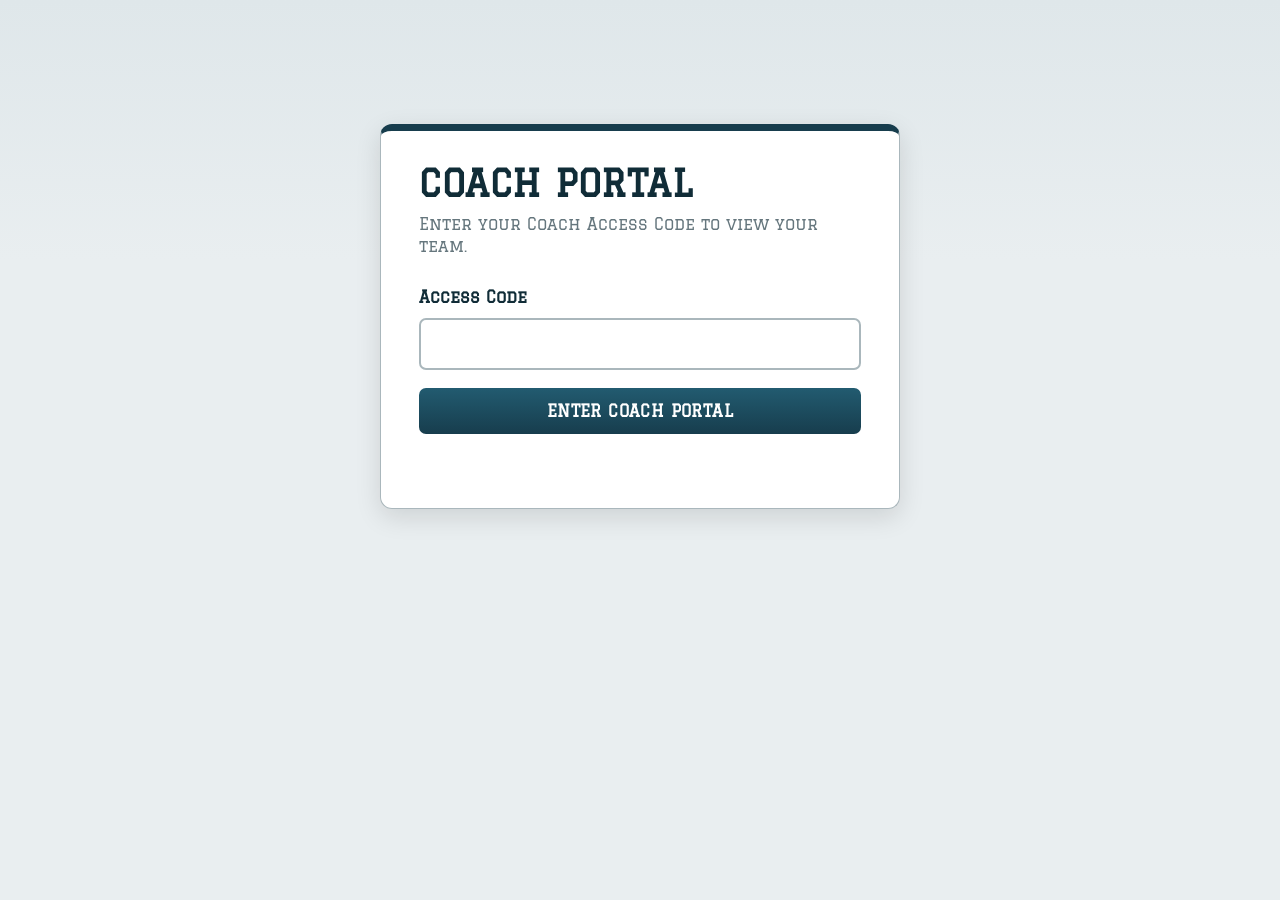
<file: coach-portal/index.html>
<!-- =====================================================
GitHub Coach Portal  index.html
 ====================================================== -->

<!DOCTYPE html>
<html lang="en">
<head>
  <meta charset="UTF-8">

  <link
    rel="icon"
    type="image/png"
    href="https://img1.wsimg.com/isteam/ip/3b461afb-a0db-4308-84ce-623971941bd6/RumbleTrain_Transparent_600x800.png/:/rs=w:75,h:100,cg:true,m/cr=w:75,h:100/qt=q:95"
  >

  <meta
    name="viewport"
    content="width=device-width, initial-scale=1.0"
  >

  <title>Rumble Bowl Coach Portal</title>

  <link
    rel="stylesheet"
    href="coach-portal.css?v=21"
  >
</head>

<body>

  <div class="coach-portal">

    <!-- =====================================================
         LOGIN
    ====================================================== -->
    <section
      id="coach-login"
      class="coach-login"
    >

      <div class="coach-login-card">

        <h1>Coach Portal</h1>

        <p>
          Enter your Coach Access Code to view your team.
        </p>

        <form id="coach-login-form">

          <label for="coach-access-code">
            Access Code
          </label>

          <input
            id="coach-access-code"
            type="text"
            autocomplete="off"
            required
          >

          <button type="submit">
            Enter Coach Portal
          </button>

        </form>

        <div
          id="coach-login-message"
          class="coach-message"
        ></div>

      </div>

    </section>


    <!-- =====================================================
         LOADING
    ====================================================== -->
    <section
      id="coach-loading"
      class="coach-loading"
      hidden
    >

      <p>
        Loading team data...
      </p>

    </section>


    <!-- =====================================================
         DASHBOARD
    ====================================================== -->
    <main
      id="coach-dashboard"
      class="coach-dashboard"
      hidden
    >

      <!-- TEAM HEADER -->
      <section class="coach-team-header">

        <div class="coach-team-logo-wrap">

          <img
            id="coach-team-logo"
            class="coach-team-logo"
            alt="Team Logo"
          >

        </div>

        <div class="coach-team-title">

          <h1 id="coach-team-name">
            Team
          </h1>

          <div id="coach-team-race"></div>

          <div>
            Coach:
            <strong id="coach-name"></strong>
          </div>

        </div>

        <div class="coach-team-side">

          <!-- =====================================================
               TEAM HEADER ACTIONS
          ====================================================== -->
          <div class="coach-team-actions">

             <!-- LOGOUT -->
            <button id="coach-logout" type="button">Log Out</button>

            <!-- GAME DAY PACK -->
            <a id="coach-game-day-pack" href="#" target="_blank" rel="noopener" hidden>Game Day Pack</a>

            <!-- COACH GUIDE -->
            <a id="coach-guide" href="coach-guide.html">Coach Guide</a>

           <!-- BLOOD BOWL RULES -->
           <a id="coach-rules" href="https://bloodbowlbase.ru/bb2025/core_rules/" target="_blank" rel="noopener noreferrer">Blood Bowl Rules</a>

            <!-- BACK TO BLOOD BOWL -->
            <a id="coach-back-blood-bowl" href="https://rumbletrain.com/blood-bowl/" target="_top">Blood Bowl Home</a>
          
          </div>

          <div class="coach-team-meta">

            <div>
              <span>Team ID</span>
              <strong id="coach-team-id">-</strong>
            </div>

            <div>
              <span>Season</span>
              <strong id="coach-season">-</strong>
            </div>

          </div>

        </div>

      </section>

      <!-- =====================================================
      PLAYER ADVANCEMENTS
      ====================================================== -->
      <section
        id="coach-advancements-panel"
        class="coach-panel"
      >

        <h2>Player Advancements</h2>

        <div id="coach-advancements">
          Loading advancement information...
        </div>

      </section>

      <section class="coach-panel">

        <h2>Team Management</h2>

        <div class="coach-management-grid">

          <div>
            <span>Treasury</span>
            <strong id="coach-management-treasury">-</strong>
            <small id="coach-management-pending-game" class="coach-management-pending-game" hidden>
              Game winnings pending opponent submission.
            </small>
          </div>

          <div>
            <span>Players</span>
            <strong id="coach-management-players">-</strong>
          
            <button id="coach-management-buy-player" class="coach-management-action" type="button" disabled>
              <span>Buy Player</span>
              <strong>Select</strong>
            </button>
          
            <button id="coach-management-raise-dead" class="coach-management-action" type="button" hidden disabled>
              <span>Raise the Dead</span>
              <strong>Available</strong>
            </button>
          </div>

          <div>
            <span>Re-rolls</span>

            <strong id="coach-management-rerolls">-</strong>

            <button
              id="coach-management-buy-reroll"
              class="coach-management-action"
              type="button"
              disabled
            >
              <span>Buy Re-roll</span>
              <strong>-</strong>
            </button>
          </div>

          <div>
            <span>Apothecary</span>
            <strong id="coach-management-apothecary">-</strong>

            <button
              id="coach-management-buy-apothecary"
              class="coach-management-action"
              type="button"
              disabled
            >
              <span>Buy Apothecary</span>
              <strong>-</strong>
            </button>
          </div>

          <div>
            <span>Assistant Coaches</span>
            <strong id="coach-management-assistant-coaches">-</strong>

            <button
              id="coach-management-buy-assistant-coach"
              class="coach-management-action"
              type="button"
              disabled
            >
              <span>Buy Assistant Coach</span>
              <strong>-</strong>
            </button>
          </div>

          <div>
            <span>Cheerleaders</span>
            <strong id="coach-management-cheerleaders">-</strong>

            <button
              id="coach-management-buy-cheerleader"
              class="coach-management-action"
              type="button"
              disabled
            >
              <span>Buy Cheerleader</span>
              <strong>-</strong>
            </button>
          </div>

          <div>
            <span>Dedicated Fans</span>
            <strong id="coach-management-dedicated-fans">-</strong>
          </div>

        </div>
      </section>

      <!-- NEXT GAME -->
      <section class="coach-panel">

        <h2>Fixtures</h2>

        <div id="coach-games">
          No fixtures available.
        </div>

      </section>


      <!-- ROSTER -->
      <section class="coach-panel">

        <h2>Team Roster</h2>

        <div class="coach-table-wrap">

          <table class="coach-roster-table">

            <thead>
              <tr>
                <th>#</th>
                <th>Player</th>
                <th>Position</th>
                <th>MA</th>
                <th>ST</th>
                <th>AG</th>
                <th>PA</th>
                <th>AV</th>
                <th>Skills</th>
                <th>SPP</th>
                <th>Value</th>
                <th>Status</th>
              </tr>
            </thead>

            <tbody id="coach-roster-body">
            </tbody>

          </table>

        </div>

      </section>

    </main>

  </div>

<!-- =====================================================
     POST-GAME SUBMISSION
====================================================== -->

<div id="coach-game-submission-modal" class="coach-purchase-modal" hidden>
  <div class="coach-purchase-modal-card coach-game-submission-card">

    <div class="coach-submit-header">
      <h2>Submit Game</h2>
      <div id="coach-game-submission-summary"></div>
    </div>

    <!-- =================================================
         PRE-GAME FANS
    ================================================== -->
    <div class="coach-submit-section-title">PRE-GAME FANS</div>

    <div class="coach-submit-fan-scroll">
      <div class="coach-submit-fan-flow">

        <div class="coach-submit-fan-box">
          <span>DF BEFORE</span>
          <strong id="coach-submit-home-df-before">-</strong>
        </div>

        <div class="coach-submit-arrow">→</div>

        <div class="coach-submit-fan-box">
          <span>FAIR-WEATHER</span>
          <small>D3 ROLL</small>
          <select id="coach-submit-home-fair">
            <option value="">-</option>
            <option value="1">1</option>
            <option value="2">2</option>
            <option value="3">3</option>
          </select>
        </div>

        <div class="coach-submit-arrow">→</div>

        <div class="coach-submit-fan-box">
          <span>FAN FACTOR</span>
          <small>DF + D3</small>
          <strong id="coach-submit-home-factor">-</strong>
        </div>

        <div class="coach-submit-arrow">→</div>

        <div class="coach-submit-fan-box coach-submit-fan-total">
          <span>TOTAL</span>
          <small>FAN ATTENDANCE</small>
          <strong id="coach-submit-fan-attendance">-</strong>
        </div>

        <div class="coach-submit-arrow">←</div>

        <div class="coach-submit-fan-box">
          <span>FAN FACTOR</span>
          <small>DF + D3</small>
          <strong id="coach-submit-away-factor">-</strong>
        </div>

        <div class="coach-submit-arrow">←</div>

        <div class="coach-submit-fan-box">
          <span>FAIR-WEATHER</span>
          <small>D3 ROLL</small>
          <select id="coach-submit-away-fair">
            <option value="">-</option>
            <option value="1">1</option>
            <option value="2">2</option>
            <option value="3">3</option>
          </select>
        </div>

        <div class="coach-submit-arrow">←</div>

        <div class="coach-submit-fan-box">
          <span>DF BEFORE</span>
          <strong id="coach-submit-away-df-before">-</strong>
        </div>

      </div>
    </div>

    <!-- =================================================
         HOME / AWAY SCORE
    ================================================== -->
    <div class="coach-submit-matchup">

      <div class="coach-submit-side">HOME</div>

      <!-- HOME - STALLED / FORFEIT -->
      <div class="coach-submit-stall">
        <span>STALLED?</span>
        <select id="coach-submit-home-stalled">
          <option value="">-</option>
          <option value="No">No</option>
          <option value="Yes">Yes</option>
        </select>
        <span class="coach-submit-forfeit-label">FORFEIT?</span>
        <select id="coach-submit-home-forfeit">
          <option value="No" selected>No</option>
          <option value="Yes">Yes</option>
        </select>
      </div>

      <div id="coach-submit-home-team" class="coach-submit-team"></div>

      <img id="coach-submit-home-icon" class="coach-submit-team-icon" alt="">
      
      <input id="coach-submit-home-score" class="coach-submit-score" type="text" inputmode="numeric" maxlength="2">
      
      <div class="coach-submit-vs">VS</div>
      
      <input id="coach-submit-away-score" class="coach-submit-score" type="text" inputmode="numeric" maxlength="2">
      
      <img id="coach-submit-away-icon" class="coach-submit-team-icon" alt="">
      
      <div id="coach-submit-away-team" class="coach-submit-team"></div>

      <!-- AWAY - STALLED / FORFEIT -->
      <div class="coach-submit-stall">
        <span>STALLED?</span>
        <select id="coach-submit-away-stalled">
          <option value="">-</option>
          <option value="No">No</option>
          <option value="Yes">Yes</option>
        </select>
        <span class="coach-submit-forfeit-label">FORFEIT?</span>
        <select id="coach-submit-away-forfeit">
          <option value="No" selected>No</option>
          <option value="Yes">Yes</option>
        </select>
      </div>

      <div class="coach-submit-side">AWAY</div>

    </div>

    <!-- =================================================
    INDUCEMENTS PURCHASED
    ================================================== -->
    <div class="coach-submit-section-title">INDUCEMENTS PURCHASED</div>

    <div class="coach-submit-inducement-summary">
      <div><span>CTV ROLE</span><strong id="coach-submit-inducement-role">-</strong></div>
      <div><span>CTV DIFFERENCE</span><strong id="coach-submit-inducement-difference">-</strong></div>

      <div>
        <span>HIGHER TEAM TREASURY SPENT</span>
        <input id="coach-submit-inducement-high-spend" type="text" inputmode="numeric" maxlength="7" value="0">
      </div>

      <div><span>PETTY CASH AVAILABLE</span><strong id="coach-submit-inducement-petty">-</strong></div>

      <div>
        <span>YOUR TREASURY USED</span>
        <input id="coach-submit-inducement-treasury" type="text" inputmode="numeric" maxlength="7" value="0">
      </div>

      <div><span>TOTAL PURCHASED</span><strong id="coach-submit-inducement-total">0</strong></div>
    </div>

    <div class="coach-table-wrap">
      <table class="coach-submit-inducement-table">
        <thead>
          <tr>
            <th>INDUCEMENT</th>
            <th>COST</th>
            <th>MAX</th>
            <th>QTY</th>
            <th>TOTAL</th>
            <th>PETTY CASH</th>
            <th>TREASURY</th>
            <th>FUNDING</th>
          </tr>
        </thead>
        <tbody id="coach-game-submission-inducements"></tbody>
      </table>
    </div>

    <div id="coach-submit-inducement-message" class="coach-game-submission-message"></div>

    <!-- =================================================
         PLAYER GAME STATS
    ================================================== -->
    <div class="coach-submit-section-title">PLAYER GAME STATS</div>

    <div class="coach-table-wrap">
      <table class="coach-game-submission-table">
        <thead>
          <tr>
            <th>#</th>
            <th>PLAYER NAME</th>
            <th>POSITION</th>
            <th>COMP</th>
            <th>TTM</th>
            <th>LAND</th>
            <th>INT</th>
            <th>TD</th>
            <th>CAS</th>
            <th>KILLS</th>
            <th>MVP</th>
            <th>INJURY / RESULT</th>
          </tr>
        </thead>
        <tbody id="coach-game-submission-players"></tbody>
      </table>
    </div>

    <!-- =================================================
         POST-GAME DEDICATED FANS
    ================================================== -->
    <div class="coach-submit-section-title">YOUR POST-GAME DEDICATED FANS</div>

    <table class="coach-submit-post-df">
      <thead>
        <tr>
          <th>TEAM</th>
          <th>DF BEFORE</th>
          <th>RESULT</th>
          <th>D6 ROLL</th>
          <th>DF CHANGE</th>
          <th>DF AFTER</th>
        </tr>
      </thead>
      <tbody>
        <tr>
          <td id="coach-submit-post-home-team"></td>
          <td id="coach-submit-post-home-before">-</td>
          <td id="coach-submit-post-home-result">-</td>
          <td>
            <select id="coach-submit-home-df-roll">
              <option value="">-</option>
              <option value="1">1</option><option value="2">2</option><option value="3">3</option>
              <option value="4">4</option><option value="5">5</option><option value="6">6</option>
            </select>
          </td>
          <td id="coach-submit-post-home-change">—</td>
          <td id="coach-submit-post-home-after">—</td>
        </tr>

        <tr>
          <td id="coach-submit-post-away-team"></td>
          <td id="coach-submit-post-away-before">-</td>
          <td id="coach-submit-post-away-result">-</td>
          <td>
            <select id="coach-submit-away-df-roll">
              <option value="">-</option>
              <option value="1">1</option><option value="2">2</option><option value="3">3</option>
              <option value="4">4</option><option value="5">5</option><option value="6">6</option>
            </select>
          </td>
          <td id="coach-submit-post-away-change">—</td>
          <td id="coach-submit-post-away-after">—</td>
        </tr>
      </tbody>
    </table>

    <!-- =================================================
         APOTHECARY
    ================================================== -->
    <div class="coach-submit-apothecary-row">
      <label for="coach-game-submission-apothecary">APOTHECARY USED?</label>
      <select id="coach-game-submission-apothecary">
        <option value="No">No</option>
        <option value="Yes">Yes</option>
      </select>
      <span id="coach-game-submission-apothecary-note"></span>
    </div>
    
    <!-- =================================================
         COACH NOTES
    ================================================== -->
    <label class="coach-submit-notes-label" for="coach-game-submission-notes">COACH NOTES</label>
    <textarea id="coach-game-submission-notes" rows="3" maxlength="500"></textarea>

    <div id="coach-game-submission-message" class="coach-game-submission-message">
      Preview only — nothing will be submitted to the league yet.
    </div>

    <div class="coach-game-submission-actions">
      <button id="coach-game-submission-close" type="button">Close</button>
      <button id="coach-game-submission-review" type="button">Review Entries</button>
    </div>

  </div>
</div>

<!-- =====================================================
     FINAL GAME SUBMISSION REVIEW
====================================================== -->

<div id="coach-game-review-modal" class="coach-purchase-modal" hidden>
  <div class="coach-purchase-modal-card coach-game-review-card">

    <h2>Final Review</h2>

    <div id="coach-game-review-match" class="coach-game-review-match"></div>

    <div class="coach-game-review-section">
      <h3>Match Details</h3>
      <div id="coach-game-review-details" class="coach-game-review-details"></div>
    </div>
<!-- =================================================
    INDUCEMENTS REVIEW
================================================== -->
      <div class="coach-game-review-section">
          <h3>Inducements Purchased</h3>
    
          <div class="coach-table-wrap">
            <table class="coach-game-review-table">
              <thead>
                <tr>
                  <th>Inducement</th>
                  <th>Qty</th>
                  <th>Total</th>
                  <th>Petty Cash</th>
                  <th>Treasury</th>
                  <th>Funding</th>
                </tr>
              </thead>
              <tbody id="coach-game-review-inducements"></tbody>
            </table>
          </div>
        </div>
    
   <div class="coach-game-review-section">
      
      <h3>Player Entries</h3>

      <div class="coach-table-wrap">
        <table class="coach-game-review-table">
          <thead>
            <tr>
              <th>#</th>
              <th>Player</th>
              <th>Recorded Results</th>
            </tr>
          </thead>
          <tbody id="coach-game-review-players"></tbody>
        </table>
      </div>
    </div>

    <div class="coach-game-review-section">
      <h3>Coach Notes</h3>
      <div id="coach-game-review-notes" class="coach-game-review-notes">None</div>
    </div>

    <div id="coach-game-review-message" class="coach-game-review-warning">
      Check the information carefully before submitting. Once submitted, this game will be sent for opponent comparison and commissioner review.
    </div>

    <div class="coach-game-review-actions">
      <button id="coach-game-review-back" type="button">Back to Edit</button>
      <button id="coach-game-review-submit" type="button">Submit Game</button>
    </div>

  </div>
</div>

<!-- =====================================================
     PURCHASE CONFIRMATION
====================================================== -->

<div
  id="coach-purchase-modal"
  class="coach-purchase-modal"
  hidden
>

  <div class="coach-purchase-modal-card">

    <h2>Confirm Purchase</h2>

    <p id="coach-purchase-modal-text">
      Confirm this Team Management purchase?
    </p>

    <strong id="coach-purchase-modal-cost">
      -
    </strong>

    <div class="coach-purchase-modal-actions">

      <button
        id="coach-purchase-cancel"
        type="button"
      >
        Cancel
      </button>

      <button
        id="coach-purchase-confirm"
        type="button"
      >
        Confirm Purchase
      </button>

    </div>

  </div>

</div>

<!-- =====================================================
     BUY PLAYER
====================================================== -->

<div id="coach-player-modal" class="coach-purchase-modal" hidden>
  <div class="coach-purchase-modal-card coach-player-modal-card">

    <h2>Buy Player</h2>

    <label for="coach-player-purchase-type">Purchase Type</label>
    <select id="coach-player-purchase-type">
      <option value="new">New Player</option>
      <option value="journeyman">Hire Journeyman</option>
    </select>
    
    <label id="coach-player-position-label" for="coach-player-position">Position</label>
    <select id="coach-player-position"></select>

    <label for="coach-player-number">Player #</label>
    <select id="coach-player-number"></select>

    <label for="coach-player-name">Player Name</label>

    <div class="coach-player-name-row">
      <input id="coach-player-name" type="text" maxlength="60" autocomplete="off">
      <button id="coach-player-random-name" type="button">Random Name</button>
    </div>

    <div class="coach-player-cost">
      Cost:
      <strong id="coach-player-cost">-</strong>
    </div>

    <div id="coach-player-message" class="coach-player-message"></div>

    <div class="coach-purchase-modal-actions">
      <button id="coach-player-cancel" type="button">Cancel</button>
      <button id="coach-player-confirm" type="button">Buy Player</button>
    </div>

  </div>
</div>

<!-- =====================================================
     RAISE THE DEAD
====================================================== -->

<div id="coach-raise-dead-modal" class="coach-purchase-modal" hidden>
  <div class="coach-purchase-modal-card coach-player-modal-card">

    <h2>Raise the Dead</h2>

    <label for="coach-raise-dead-game">Qualifying Game</label>
    <select id="coach-raise-dead-game"></select>

    <div class="coach-player-cost">
      Opponent:
      <strong id="coach-raise-dead-opponent">-</strong>
    </div>

    <label for="coach-raise-dead-position">Position</label>
    <select id="coach-raise-dead-position"></select>

    <label for="coach-raise-dead-number">Player #</label>
    <select id="coach-raise-dead-number"></select>

    <label for="coach-raise-dead-name">Player Name</label>

    <div class="coach-player-name-row">
      <input id="coach-raise-dead-name" type="text" maxlength="60" autocomplete="off">
      <button id="coach-raise-dead-random-name" type="button">Random Name</button>
    </div>

    <div class="coach-player-cost">
      Treasury Cost:
      <strong>0</strong>
    </div>

    <div class="coach-player-cost">
      Player Value:
      <strong id="coach-raise-dead-value">-</strong>
    </div>

    <div id="coach-raise-dead-message" class="coach-player-message"></div>

    <div class="coach-purchase-modal-actions">
      <button id="coach-raise-dead-cancel" type="button">Cancel</button>
      <button id="coach-raise-dead-confirm" type="button">Raise the Dead</button>
    </div>

  </div>
</div>
  
  <script src="coach-portal.js?v=23"></script>

</body>
</html>
</file>
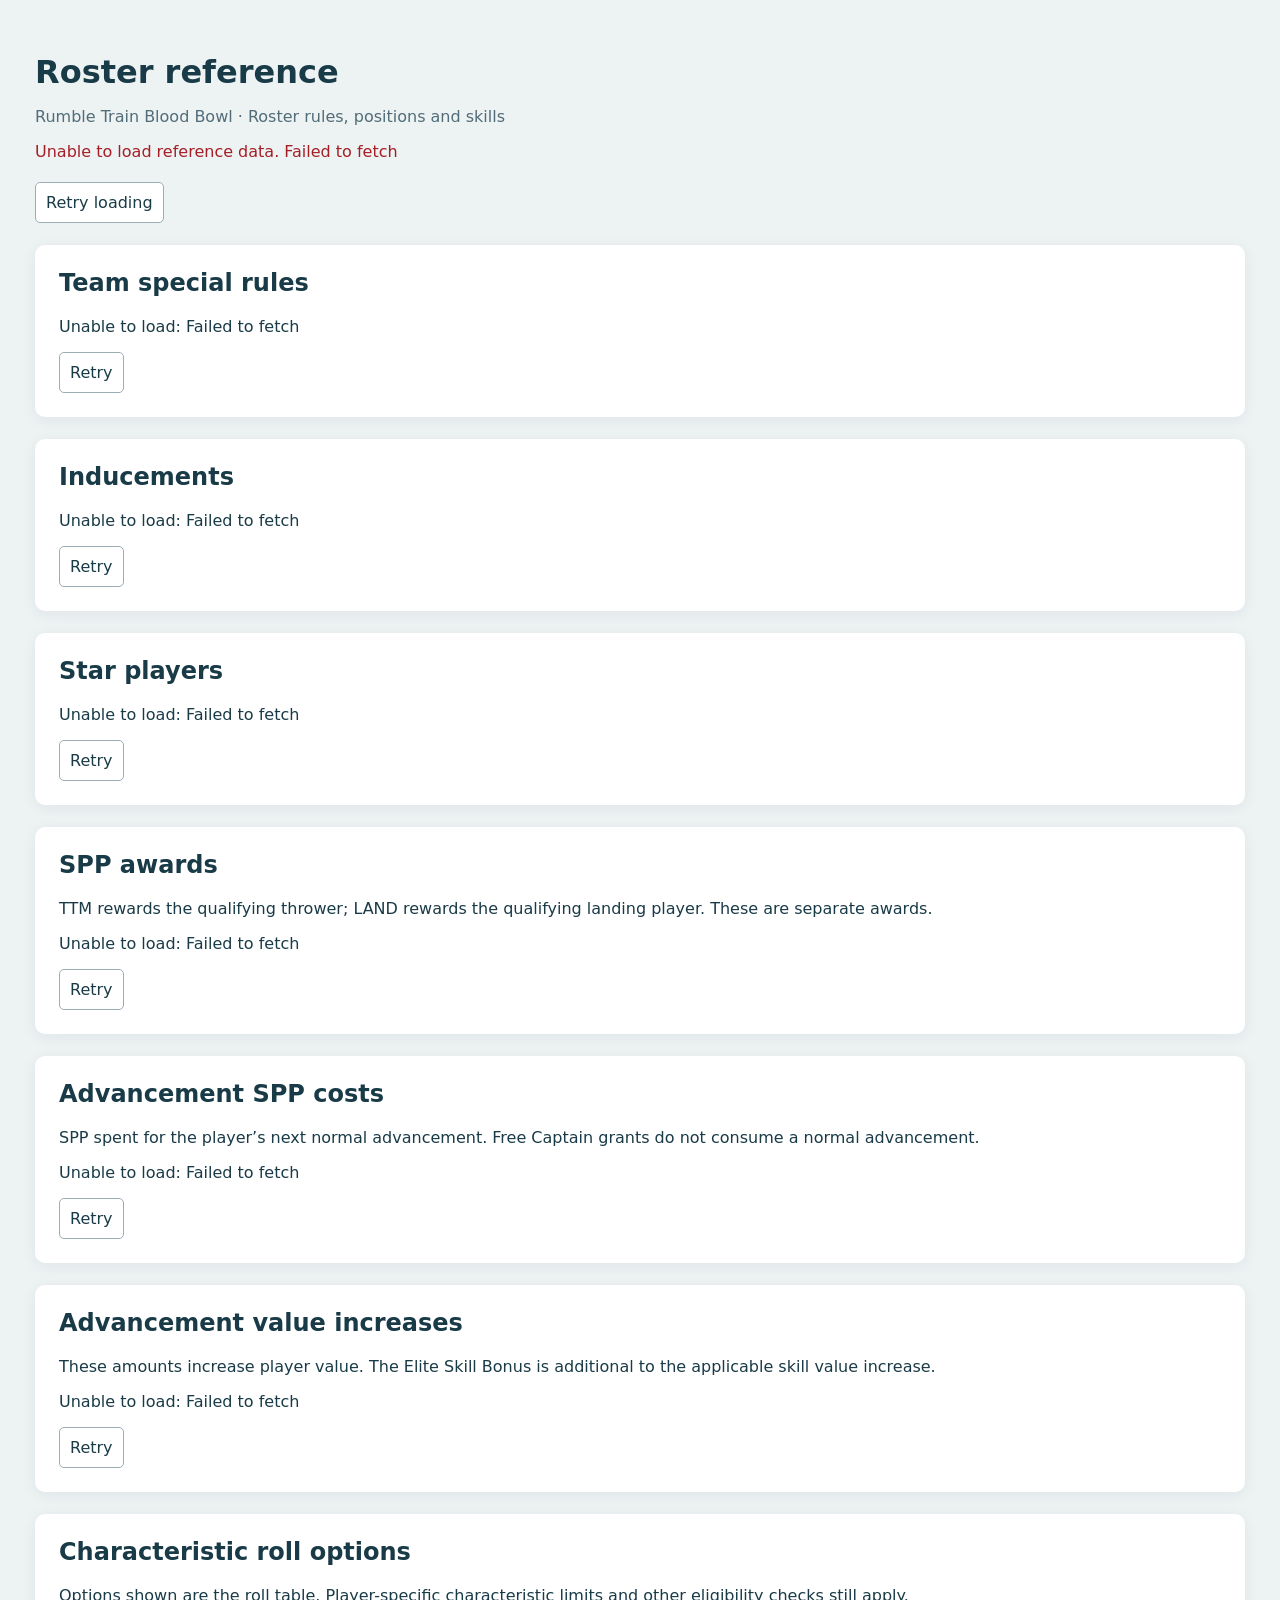
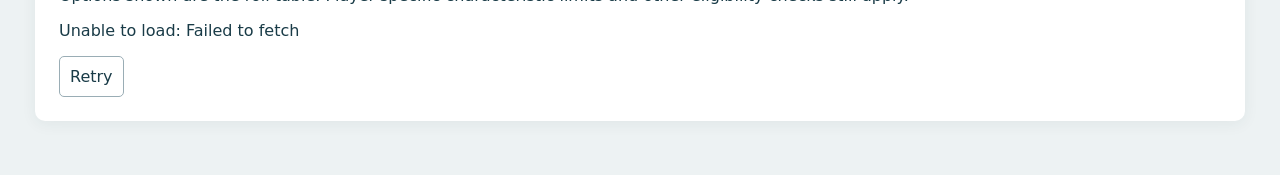
<file: reference/index.html>
<!doctype html>
<html lang="en">
<head>
<meta charset="utf-8">
<meta name="viewport" content="width=device-width,initial-scale=1">
<title>Roster Reference | Rumble Train</title>

<style>
  * { box-sizing: border-box; }

  body {
    margin: 0;
    background: #edf2f3;
    color: #193b47;
    font: 16px system-ui, sans-serif;
  }

  main {
    max-width: 1250px;
    margin: auto;
    padding: 32px 20px;
  }

  h1 { margin-bottom: 8px; }
  h2 { margin-top: 0; }

  section {
    background: white;
    padding: 24px;
    border-radius: 10px;
    margin: 22px 0;
    box-shadow: 0 3px 15px #193b4710;
  }

  select, button {
    font: inherit;
    padding: 10px;
    border: 1px solid #9aadb5;
    border-radius: 5px;
    background: white;
    color: inherit;
  }

  select { max-width: 100%; }
  button { cursor: pointer; }

  label {
    display: block;
    font-weight: 700;
    margin-bottom: 8px;
  }

  .scroll {
    overflow: auto;
    margin-top: 20px;
  }

  table {
    border-collapse: collapse;
    width: 100%;
    font-size: 14px;
  }

  th, td {
    text-align: left;
    padding: 12px;
    border-bottom: 1px solid #dce4e7;
    vertical-align: top;
  }

  th {
    background: #193f4e;
    color: white;
    white-space: nowrap;
  }

  td:nth-child(7) { min-width: 220px; }

  dl {
    display: grid;
    grid-template-columns: minmax(130px,210px) 1fr;
    gap: 10px;
    margin-bottom: 0;
  }

  dt { font-weight: 700; }

  dd {
    margin: 0;
    overflow-wrap: anywhere;
  }

  #status { min-height: 24px; }
  #status.error { color: #a51e26; }
  .note { color: #526c78; }

  ul {
    padding-left: 22px;
    columns: 3;
    column-width: 200px;
  }

  li {
    padding: 6px;
    break-inside: avoid;
  }

  @media (max-width: 600px) {
    main { padding: 20px 12px; }
    section { padding: 16px; }
    dl { grid-template-columns: 1fr; gap: 6px; }
    dd { margin-bottom: 10px; }
  }
</style>
</head>

<body>
<main>
  <h1>Roster reference</h1>

  <p class="note">
    Rumble Train Blood Bowl · Roster rules, positions and skills
  </p>

  <p id="status" role="status" aria-live="polite">
    Loading reference data…
  </p>

  <button id="retry" hidden>Retry loading</button>

  <div id="content" hidden>
    <section>
      <label for="roster">Choose a roster</label>
      <select id="roster"></select>

      <h2 id="roster-heading" style="margin-top:24px"></h2>
      <dl id="rules"></dl>

      <div
        class="scroll"
        tabindex="0"
        aria-label="Base positions table, scroll horizontally for more columns"
      >
        <table>
          <caption>Base positions and starting characteristics</caption>
          <thead>
            <tr>
              <th>Position</th>
              <th>MA</th>
              <th>ST</th>
              <th>AG</th>
              <th>PA</th>
              <th>AV</th>
              <th>Starting skills</th>
              <th>Primary</th>
              <th>Secondary</th>
              <th>Cost (GP)</th>
              <th>Max</th>
              <th>Journeyman</th>
              <th>Keywords</th>
            </tr>
          </thead>
          <tbody id="positions"></tbody>
        </table>
      </div>
    </section>

    <section>
      <h2>Skill reference</h2>

      <label for="category">Choose a skill category</label>
      <select id="category"></select>

      <ul id="skills"></ul>
    </section>
  </div>
</main>

<script type="module">
import { loadReferenceData } from '../shared/reference-data.js?v=3';
const el = id => document.getElementById(id);

const gp = value =>
  value == null
    ? '—'
    : Number(value).toLocaleString('en-GB');

const display = value =>
  value == null || value === '' ? '—' : String(value);

let data;

function options(select, values) {
  select.replaceChildren(...values.map(value => {
    const option = document.createElement('option');
    option.value = value;
    option.textContent = value;
    return option;
  }));
}

function renderRoster() {
  const roster = data.rosters.find(
    row => row.Roster === el('roster').value
  );

  el('roster-heading').textContent = roster.Roster;

  const rows = [
    ['Re-roll base cost',
      gp(roster['Re-roll Base Cost']) + ' GP'],

    ['League re-roll cost',
      gp(roster['League Re-roll Cost']) + ' GP'],

    ['Apothecary',
      roster['Apothecary Allowed']
        ? gp(roster['Apothecary Cost']) + ' GP'
        : 'Not allowed'],

    ['Assistant coaches',
      roster['Assistant Coach Allowed']
        ? gp(roster['Assistant Coach Cost']) +
          ' GP each; maximum ' + roster['Assistant Coach Max']
        : 'Not allowed'],

    ['Cheerleaders',
      roster['Cheerleader Allowed']
        ? gp(roster['Cheerleader Cost']) +
          ' GP each; maximum ' + roster['Cheerleader Max']
        : 'Not allowed'],

    ['Special rules', display(roster['Special Rules'])],
    ['League options', display(roster['League Options'])]
  ];

  el('rules').replaceChildren(...rows.flatMap(([label, value]) => {
    const dt = document.createElement('dt');
    const dd = document.createElement('dd');

    dt.textContent = label;
    dd.textContent = value;

    return [dt, dd];
  }));

  const positions = data.positions.filter(
    row => row.Roster === roster.Roster
  );

  el('positions').replaceChildren(...positions.map(row => {
    const tr = document.createElement('tr');

    const values = [
      row.Position,
      row.MA,
      row.ST,
      row.AG,
      row.PA,
      row.AV,
      row['Starting Skills'],
      row.Primary,
      row.Secondary,
      gp(row.Cost),
      row.Max,
      row['Journeyman?'] ? 'Yes' : 'No',
      row.Keywords
    ];

    values.forEach(value => {
      const td = document.createElement('td');
      td.textContent = display(value);
      tr.append(td);
    });

    return tr;
  }));
}

function renderSkills() {
  el('skills').replaceChildren(...data.skills
    .filter(row => row.Category === el('category').value)
    .map(row => {
      const li = document.createElement('li');

      li.textContent =
        row.Skill + (row['Elite?'] ? ' — Elite' : '');

      return li;
    }));
}

async function start() {
  el('retry').hidden = true;
  el('content').hidden = true;
  el('status').className = '';
  el('status').textContent = 'Loading reference data…';

  try {
    data = await loadReferenceData();

    if (
      !data.rosters.length ||
      !data.positions.length ||
      !data.skills.length
    ) {
      throw new Error('A reference table is empty.');
    }

    const names = new Set(data.rosters.map(row => row.Roster));

    if (data.positions.some(row => !names.has(row.Roster))) {
      throw new Error('Some positions have an unrecognised roster.');
    }

    options(el('roster'), [...names].sort());

    options(
      el('category'),
      [...new Set(data.skills.map(row => row.Category))].sort()
    );

    renderRoster();
    renderSkills();

    el('content').hidden = false;

    el('status').textContent =
      `${data.rosters.length} rosters · ` +
      `${data.positions.length} positions · ` +
      `${data.skills.length} skills`;
  } catch (error) {
    el('status').className = 'error';

    el('status').textContent =
      'Unable to load reference data. ' + error.message;

    el('retry').hidden = false;
  }
}

el('roster').addEventListener('change', renderRoster);
el('category').addEventListener('change', renderSkills);
el('retry').addEventListener('click', start);

start();
</script>
<script type="module" src="./extra-reference.js?v=2"></script>
<script type="module" src="./advancement-reference.js?v=1"></script>
</body>
</html>
</file>
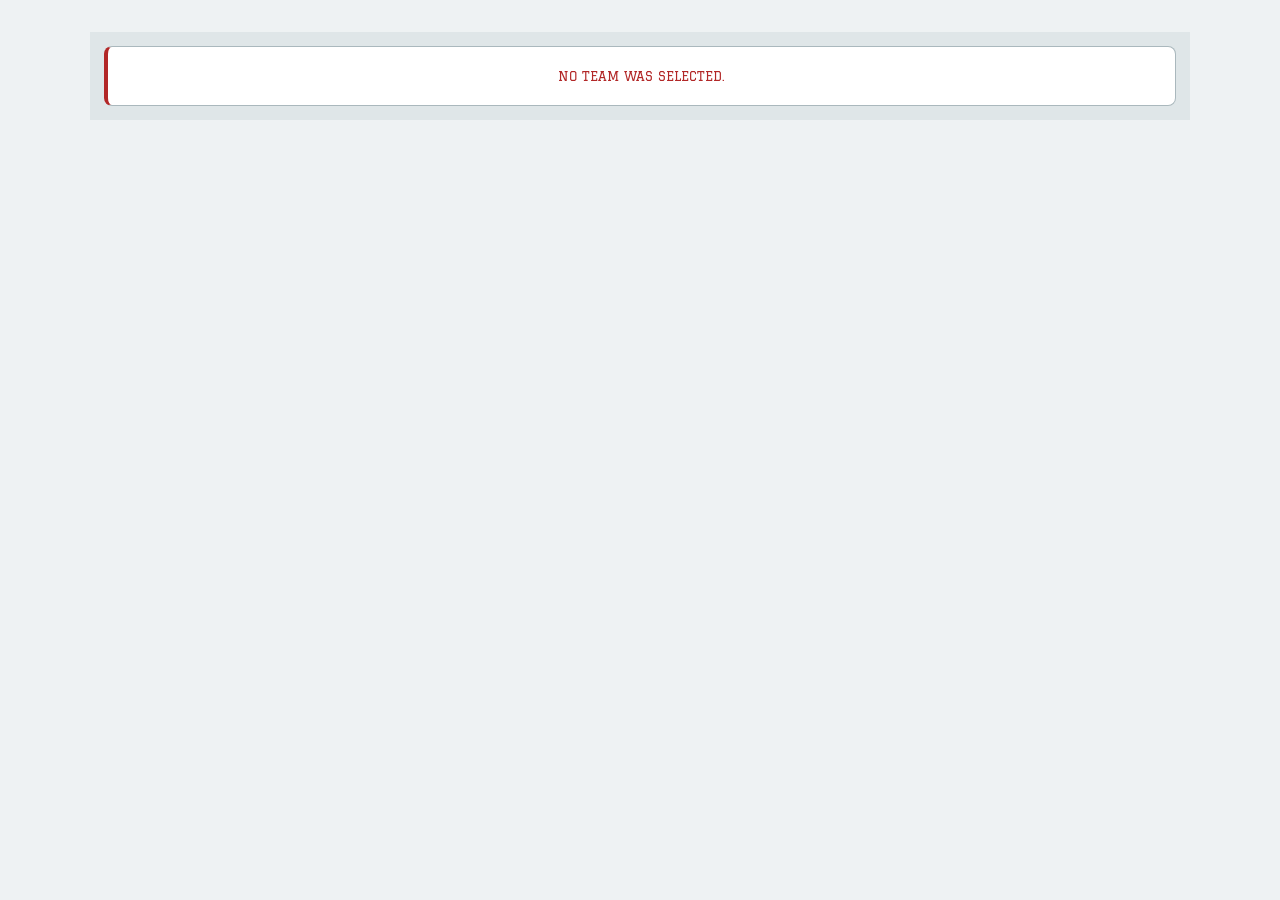
<file: team-roster/index.html>
<!-- =========================
       GitHUb Team Roster  index.html
       ========================= -->


<!-- Spectator Team Roster -->
<!DOCTYPE html>
<html lang="en">
<head>
  <meta charset="UTF-8">
  <meta name="viewport" content="width=device-width, initial-scale=1.0">
  <title>Team Roster | Rumble Train Blood Bowl</title>

  <!-- =========================
       FONTS / STYLES
       ========================= -->
  <link rel="preconnect" href="https://fonts.googleapis.com">
  <link rel="preconnect" href="https://fonts.gstatic.com" crossorigin>
  <link href="https://fonts.googleapis.com/css2?family=Graduate&display=swap" rel="stylesheet">
  <link rel="stylesheet" href="team-roster.css?v=3">
</head>

<body>

  <!-- =========================
       SPECTATOR TEAM ROSTER
       ========================= -->
  <main class="roster-page">

    <div id="loading-state" class="status-message">Loading team roster...</div>

    <div id="error-state" class="status-message error-message" hidden>
      Team roster could not be loaded.
    </div>

    <div id="team-content" hidden>

      <!-- =========================
           TEAM HEADER
           ========================= -->
      <section class="team-header">
        <div class="team-header-logo">
          <img id="team-logo" src="" alt="">
        </div>

        <div class="team-header-details">
          <h1 id="team-name">Team Name</h1>
          <div id="team-race" class="team-race">Race</div>
          <div class="team-coach">Coach: <span id="team-coach">-</span></div>
        </div>

        <div class="team-header-meta">
          <div><strong id="team-id">-</strong> TEAM ID</div>
          <div><strong id="season-id">-</strong> SEASON</div>
        </div>
      </section>


      <!-- =========================
           TEAM MANAGEMENT
           ========================= -->
      <section class="roster-section">
        <h2>TEAM MANAGEMENT</h2>

        <div class="management-grid">
          <div class="management-stat"><span>TREASURY</span><strong id="team-treasury">0</strong></div>
          <div class="management-stat"><span>PLAYERS</span><strong id="team-players">0</strong></div>
          <div class="management-stat"><span>RE-ROLLS</span><strong id="team-rerolls">0</strong></div>
          <div class="management-stat"><span>APOTHECARY</span><strong id="team-apothecary">0</strong></div>
          <div class="management-stat"><span>ASSISTANT COACHES</span><strong id="team-assistant-coaches">0</strong></div>
          <div class="management-stat"><span>CHEERLEADERS</span><strong id="team-cheerleaders">0</strong></div>
          <div class="management-stat"><span>DEDICATED FANS</span><strong id="team-dedicated-fans">0</strong></div>
        </div>
      </section>


      <!-- =========================
           TEAM ROSTER
           ========================= -->
      <section class="roster-section">
        <h2>TEAM ROSTER</h2>

        <div class="roster-table-wrap">
          <table class="roster-table">
            <thead>
              <tr>
                <th>#</th>
                <th>PLAYER</th>
                <th>POSITION</th>
                <th>MA</th>
                <th>ST</th>
                <th>AG</th>
                <th>PA</th>
                <th>AV</th>
                <th>SKILLS</th>
                <th>SPP</th>
                <th>VALUE</th>
                <th>STATUS</th>
              </tr>
            </thead>

            <tbody id="roster-body"></tbody>
          </table>
        </div>
      </section>

    </div>

  </main>


  <!-- =========================
       SCRIPT
       ========================= -->
  <script src="team-roster.js?v=4"></script>

</body>
</html>
</file>
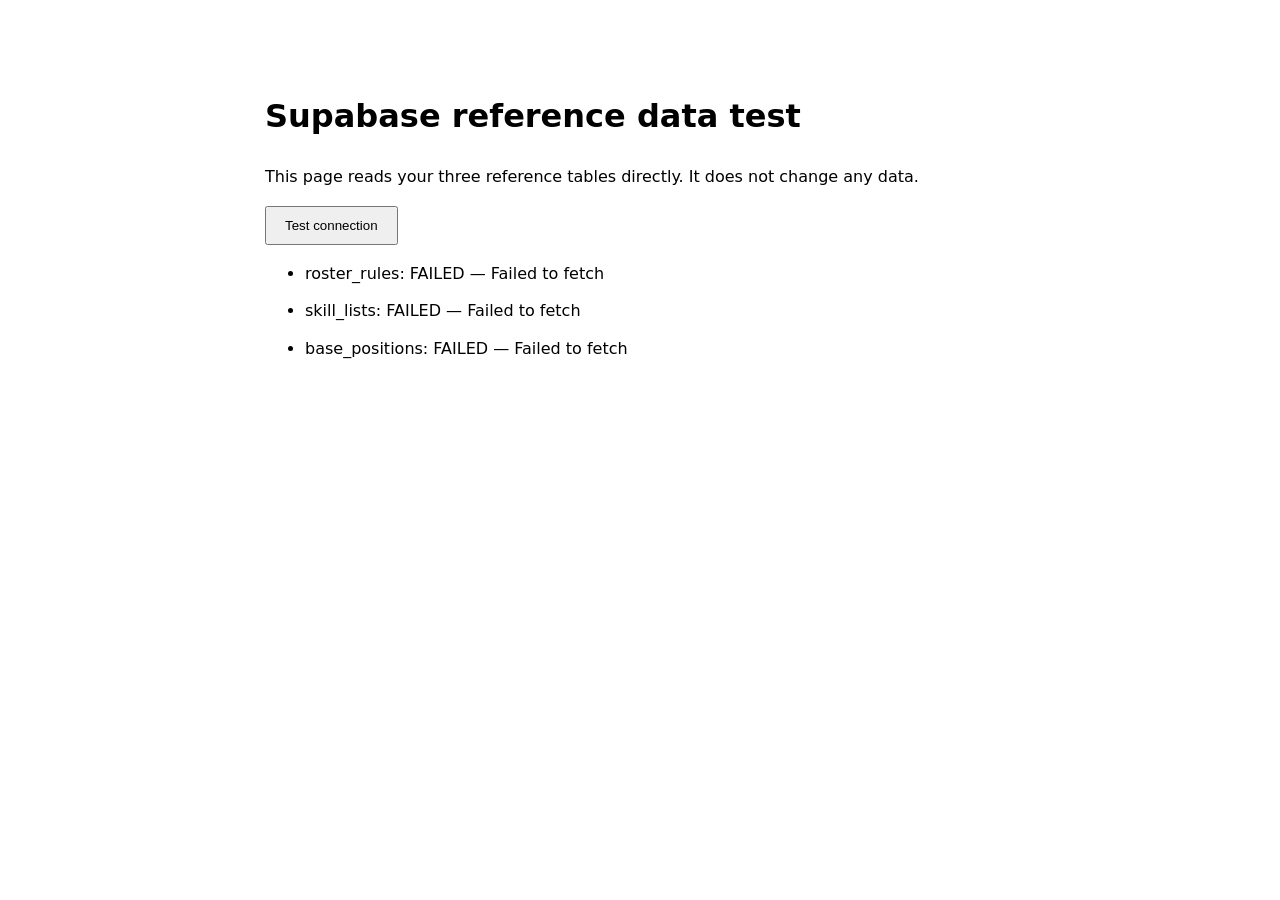
<file: reference-test.html>
<!doctype html>
<html lang="en">
<head>
  <meta charset="utf-8">
  <meta name="viewport" content="width=device-width, initial-scale=1">
  <title>Rumble Train — Supabase connection test</title>
  <style>
    body {
      font: 16px system-ui, sans-serif;
      max-width: 750px;
      margin: 50px auto;
      padding: 20px;
      line-height: 1.6;
    }
    li { margin: 12px 0; }
    button { padding: 10px 18px; cursor: pointer; }
  </style>
</head>
<body>
  <h1>Supabase reference data test</h1>
  <p>This page reads your three reference tables directly.
     It does not change any data.</p>

  <button id="test">Test connection</button>
  <ul id="results" aria-live="polite"></ul>

  <script type="module">
    const SUPABASE_URL =
      'https://dahuwcfrwkshtkjxudij.supabase.co';

    const PUBLISHABLE_KEY =
      'sb_publishable_xZaw1wxRCmMrQDo5Cojz3Q_FhUuDUFX';

    const tables = [
      ['roster_rules', 31],
      ['skill_lists', 72],
      ['base_positions', 163]
    ];

    const button = document.querySelector('#test');
    const results = document.querySelector('#results');

    async function testConnection() {
      button.disabled = true;
      results.replaceChildren();

      try {
        await Promise.all(tables.map(async ([table, expected]) => {
          const item = document.createElement('li');
          item.textContent = `${table}: checking…`;
          results.append(item);

          const started = performance.now();

          try {
            const response = await fetch(
              `${SUPABASE_URL}/rest/v1/${table}?select=*&limit=1000`,
              {
                headers: { apikey: PUBLISHABLE_KEY },
                cache: 'no-store',
                signal: AbortSignal.timeout(20000)
              }
            );

            if (!response.ok) {
              throw new Error(`HTTP ${response.status}`);
            }

            const rows = await response.json();

            if (!Array.isArray(rows)) {
              throw new Error('Unexpected response');
            }

            const seconds =
              ((performance.now() - started) / 1000).toFixed(2);

            item.textContent =
              `${table}: ${rows.length} rows in ${seconds}s — ` +
              (rows.length === expected
                ? 'PASS'
                : `expected ${expected}; check the data`);
          } catch (error) {
            item.textContent = `${table}: FAILED — ${error.message}`;
          }
        }));
      } finally {
        button.disabled = false;
      }
    }

    button.addEventListener('click', testConnection);
    testConnection();
  </script>
</body>
</html>
</file>
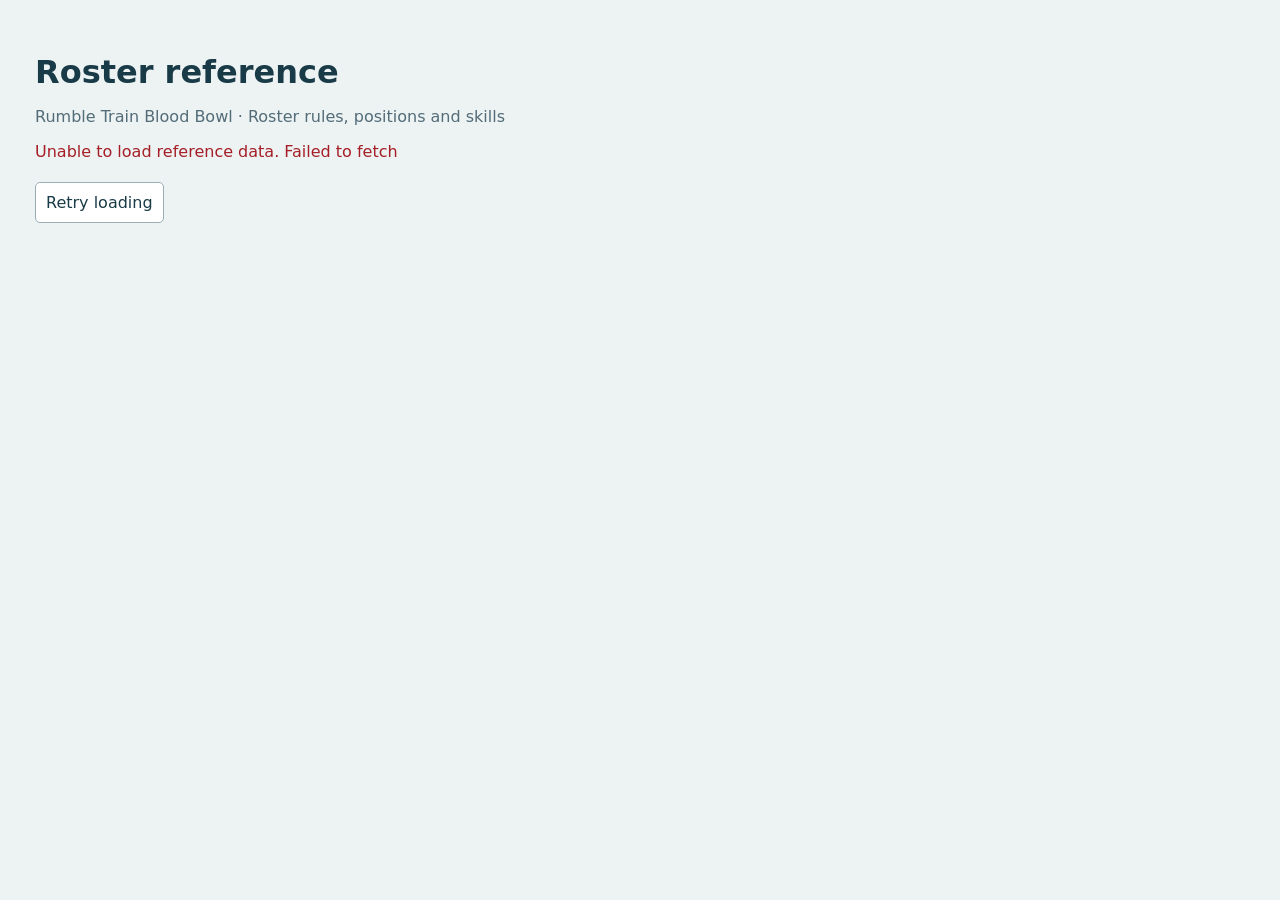
<file: roster-reference.html>
<!doctype html>
<html lang="en">
<head>
<meta charset="utf-8">
<meta name="viewport" content="width=device-width,initial-scale=1">
<title>Roster Reference | Rumble Train</title>

<style>
  * { box-sizing: border-box; }

  body {
    margin: 0;
    background: #edf2f3;
    color: #193b47;
    font: 16px system-ui, sans-serif;
  }

  main {
    max-width: 1250px;
    margin: auto;
    padding: 32px 20px;
  }

  h1 { margin-bottom: 8px; }
  h2 { margin-top: 0; }

  section {
    background: white;
    padding: 24px;
    border-radius: 10px;
    margin: 22px 0;
    box-shadow: 0 3px 15px #193b4710;
  }

  select, button {
    font: inherit;
    padding: 10px;
    border: 1px solid #9aadb5;
    border-radius: 5px;
    background: white;
    color: inherit;
  }

  select { max-width: 100%; }
  button { cursor: pointer; }

  label {
    display: block;
    font-weight: 700;
    margin-bottom: 8px;
  }

  .scroll {
    overflow: auto;
    margin-top: 20px;
  }

  table {
    border-collapse: collapse;
    width: 100%;
    font-size: 14px;
  }

  th, td {
    text-align: left;
    padding: 12px;
    border-bottom: 1px solid #dce4e7;
    vertical-align: top;
  }

  th {
    background: #193f4e;
    color: white;
    white-space: nowrap;
  }

  td:nth-child(7) { min-width: 220px; }

  dl {
    display: grid;
    grid-template-columns: minmax(130px,210px) 1fr;
    gap: 10px;
    margin-bottom: 0;
  }

  dt { font-weight: 700; }

  dd {
    margin: 0;
    overflow-wrap: anywhere;
  }

  #status { min-height: 24px; }
  #status.error { color: #a51e26; }
  .note { color: #526c78; }

  ul {
    padding-left: 22px;
    columns: 3;
    column-width: 200px;
  }

  li {
    padding: 6px;
    break-inside: avoid;
  }

  @media (max-width: 600px) {
    main { padding: 20px 12px; }
    section { padding: 16px; }
    dl { grid-template-columns: 1fr; gap: 6px; }
    dd { margin-bottom: 10px; }
  }
</style>
</head>

<body>
<main>
  <h1>Roster reference</h1>

  <p class="note">
    Rumble Train Blood Bowl · Roster rules, positions and skills
  </p>

  <p id="status" role="status" aria-live="polite">
    Loading reference data…
  </p>

  <button id="retry" hidden>Retry loading</button>

  <div id="content" hidden>
    <section>
      <label for="roster">Choose a roster</label>
      <select id="roster"></select>

      <h2 id="roster-heading" style="margin-top:24px"></h2>
      <dl id="rules"></dl>

      <div
        class="scroll"
        tabindex="0"
        aria-label="Base positions table, scroll horizontally for more columns"
      >
        <table>
          <caption>Base positions and starting characteristics</caption>
          <thead>
            <tr>
              <th>Position</th>
              <th>MA</th>
              <th>ST</th>
              <th>AG</th>
              <th>PA</th>
              <th>AV</th>
              <th>Starting skills</th>
              <th>Primary</th>
              <th>Secondary</th>
              <th>Cost (GP)</th>
              <th>Max</th>
              <th>Journeyman</th>
              <th>Keywords</th>
            </tr>
          </thead>
          <tbody id="positions"></tbody>
        </table>
      </div>
    </section>

    <section>
      <h2>Skill reference</h2>

      <label for="category">Choose a skill category</label>
      <select id="category"></select>

      <ul id="skills"></ul>
    </section>
  </div>
</main>

<script type="module">
import { loadReferenceData } from './reference-data.js?v=1';

const el = id => document.getElementById(id);

const gp = value =>
  value == null
    ? '—'
    : Number(value).toLocaleString('en-GB');

const display = value =>
  value == null || value === '' ? '—' : String(value);

let data;

function options(select, values) {
  select.replaceChildren(...values.map(value => {
    const option = document.createElement('option');
    option.value = value;
    option.textContent = value;
    return option;
  }));
}

function renderRoster() {
  const roster = data.rosters.find(
    row => row.Roster === el('roster').value
  );

  el('roster-heading').textContent = roster.Roster;

  const rows = [
    ['Re-roll base cost',
      gp(roster['Re-roll Base Cost']) + ' GP'],

    ['League re-roll cost',
      gp(roster['League Re-roll Cost']) + ' GP'],

    ['Apothecary',
      roster['Apothecary Allowed']
        ? gp(roster['Apothecary Cost']) + ' GP'
        : 'Not allowed'],

    ['Assistant coaches',
      roster['Assistant Coach Allowed']
        ? gp(roster['Assistant Coach Cost']) +
          ' GP each; maximum ' + roster['Assistant Coach Max']
        : 'Not allowed'],

    ['Cheerleaders',
      roster['Cheerleader Allowed']
        ? gp(roster['Cheerleader Cost']) +
          ' GP each; maximum ' + roster['Cheerleader Max']
        : 'Not allowed'],

    ['Special rules', display(roster['Special Rules'])],
    ['League options', display(roster['League Options'])]
  ];

  el('rules').replaceChildren(...rows.flatMap(([label, value]) => {
    const dt = document.createElement('dt');
    const dd = document.createElement('dd');

    dt.textContent = label;
    dd.textContent = value;

    return [dt, dd];
  }));

  const positions = data.positions.filter(
    row => row.Roster === roster.Roster
  );

  el('positions').replaceChildren(...positions.map(row => {
    const tr = document.createElement('tr');

    const values = [
      row.Position,
      row.MA,
      row.ST,
      row.AG,
      row.PA,
      row.AV,
      row['Starting Skills'],
      row.Primary,
      row.Secondary,
      gp(row.Cost),
      row.Max,
      row['Journeyman?'] ? 'Yes' : 'No',
      row.Keywords
    ];

    values.forEach(value => {
      const td = document.createElement('td');
      td.textContent = display(value);
      tr.append(td);
    });

    return tr;
  }));
}

function renderSkills() {
  el('skills').replaceChildren(...data.skills
    .filter(row => row.Category === el('category').value)
    .map(row => {
      const li = document.createElement('li');

      li.textContent =
        row.Skill + (row['Elite?'] ? ' — Elite' : '');

      return li;
    }));
}

async function start() {
  el('retry').hidden = true;
  el('content').hidden = true;
  el('status').className = '';
  el('status').textContent = 'Loading reference data…';

  try {
    data = await loadReferenceData();

    if (
      !data.rosters.length ||
      !data.positions.length ||
      !data.skills.length
    ) {
      throw new Error('A reference table is empty.');
    }

    const names = new Set(data.rosters.map(row => row.Roster));

    if (data.positions.some(row => !names.has(row.Roster))) {
      throw new Error('Some positions have an unrecognised roster.');
    }

    options(el('roster'), [...names].sort());

    options(
      el('category'),
      [...new Set(data.skills.map(row => row.Category))].sort()
    );

    renderRoster();
    renderSkills();

    el('content').hidden = false;

    el('status').textContent =
      `${data.rosters.length} rosters · ` +
      `${data.positions.length} positions · ` +
      `${data.skills.length} skills`;
  } catch (error) {
    el('status').className = 'error';

    el('status').textContent =
      'Unable to load reference data. ' + error.message;

    el('retry').hidden = false;
  }
}

el('roster').addEventListener('change', renderRoster);
el('category').addEventListener('change', renderSkills);
el('retry').addEventListener('click', start);

start();
</script>
</body>
</html>
</file>
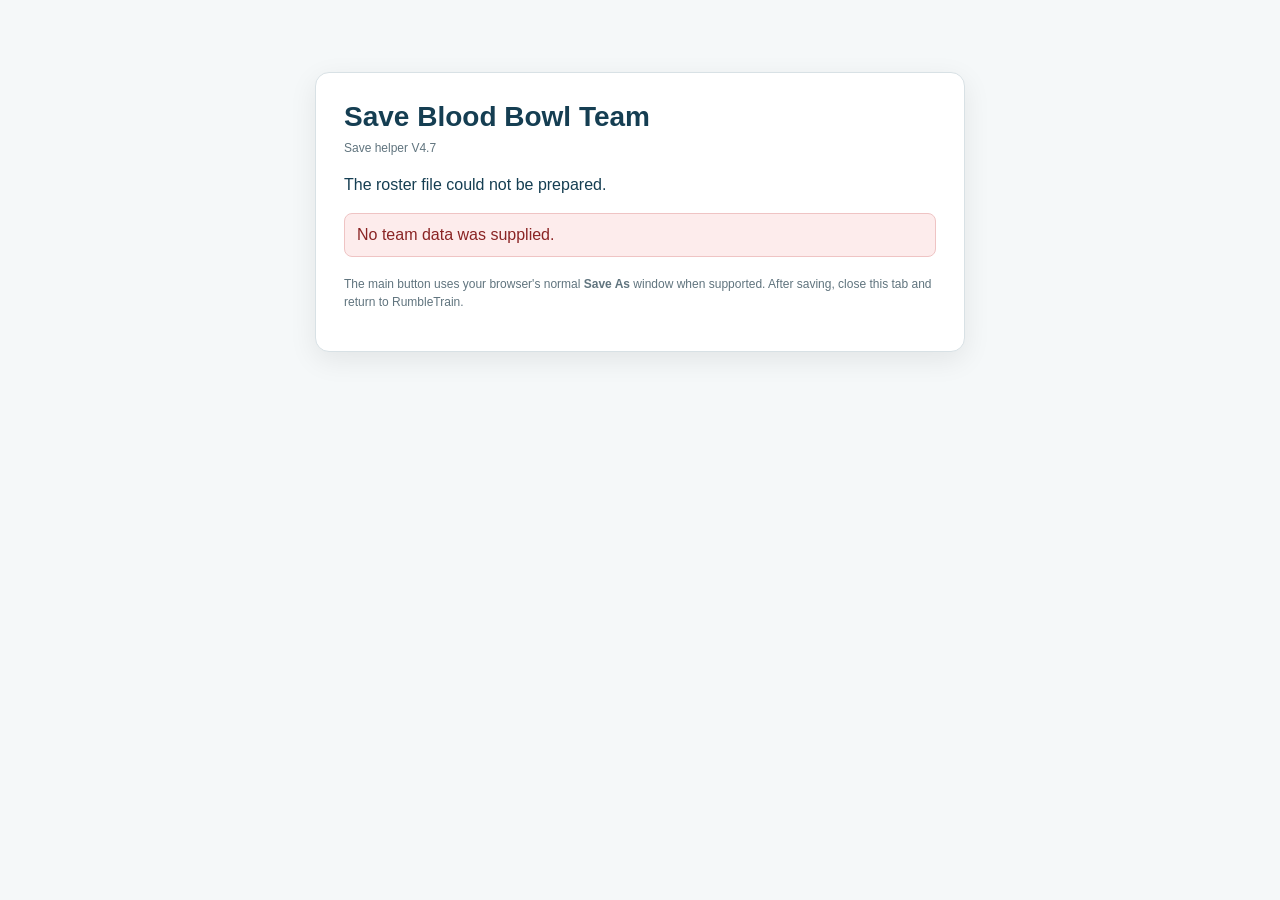
<file: save-team.html>
<!doctype html>
<html lang="en">
<head>
<meta charset="utf-8">
<meta name="viewport" content="width=device-width,initial-scale=1">
<title>Save Blood Bowl Team — V4.7</title>
<style>
:root{--ink:#153e52;--line:#d8e1e5;--soft:#f5f8f9;--accent:#1b607d;--muted:#60747e}
*{box-sizing:border-box}
body{margin:0;background:var(--soft);font-family:Arial,Helvetica,sans-serif;color:var(--ink)}
main{max-width:650px;margin:8vh auto;padding:28px;background:#fff;border:1px solid var(--line);border-radius:14px;box-shadow:0 8px 28px rgba(0,0,0,.08)}
h1{margin:0 0 8px;font-size:28px}
p{line-height:1.5}
button,a.download{display:inline-block;border:0;border-radius:8px;padding:12px 18px;background:var(--accent);color:#fff;font-weight:700;font-size:15px;cursor:pointer;text-decoration:none}
button:hover,a.download:hover{filter:brightness(.94)}
.small{font-size:12px;color:var(--muted);margin-top:18px}
#error{color:#8a2424;background:#fdecec;border:1px solid #efc4c4;padding:12px;border-radius:8px;display:none}
#fallback{display:none;margin-left:8px}
</style>
</head>
<body>
<main>
<h1>Save Blood Bowl Team</h1><p style="margin-top:-2px;font-size:12px;color:#60747e">Save helper V4.7</p>
<p id="message">Preparing your roster file…</p>
<div id="error"></div>
<button id="save" type="button" style="display:none">Save Team File</button>
<a id="fallback" class="download" href="#">Fallback Download</a>
<p class="small">
The main button uses your browser's normal <b>Save As</b> window when supported.
After saving, close this tab and return to RumbleTrain.
</p>
</main>

<script>
(function(){
  const msg=document.getElementById("message"),
        err=document.getElementById("error"),
        btn=document.getElementById("save"),
        fallback=document.getElementById("fallback");

  function safe(v){
    return String(v||"blood-bowl-team").trim()
      .replace(/[^\w\- ]+/g,"")
      .replace(/\s+/g,"-")
      .replace(/-+/g,"-")
      .slice(0,70) || "blood-bowl-team";
  }

  try{
    if(!location.hash) throw new Error("No team data was supplied.");

    const d=JSON.parse(decodeURIComponent(location.hash.slice(1)));
    if(!d || !d.state || !d.state.team)
      throw new Error("The team data is invalid.");

    const versionTag=String(d.version||"unknown")
      .trim()
      .replace(/[^0-9.]/g,"")
      .replace(/\./g,"_") || "unknown";
    const filename=safe(d.teamName||d.state.team)+".rtbb_v"+versionTag+".json";
    const content=JSON.stringify(d,null,2);

    msg.innerHTML="<b>"+(d.teamName||d.state.team)+"</b> is ready to save.";
    btn.style.display="inline-block";

    // A data URL is retained as a fallback for browsers without
    // File System Access API support.
    const dataUrl="data:application/json;charset=utf-8,"+encodeURIComponent(content);
    fallback.href=dataUrl;
    fallback.download=filename;

    btn.onclick=async function(){
      try{
        if("showSaveFilePicker" in window){
          const handle=await window.showSaveFilePicker({
            suggestedName: filename,
            types:[{
              description:"Rumble Train Blood Bowl Team",
              accept:{"application/json":[".json"]}
            }]
          });
          const writable=await handle.createWritable();
          await writable.write(content);
          await writable.close();
          msg.textContent="Team file saved successfully. You can close this tab.";
          return;
        }

        // Fallback: use a regular downloadable data URL.
        fallback.style.display="inline-block";
        fallback.click();
        msg.textContent="If the download did not begin, click Fallback Download.";
      }catch(e){
        if(e && e.name==="AbortError"){
          msg.textContent="Save cancelled. Click Save Team File when you are ready.";
          return;
        }
        fallback.style.display="inline-block";
        err.textContent="The Save As dialog could not be opened. Use Fallback Download instead.";
        err.style.display="block";
      }
    };
  }catch(e){
    msg.textContent="The roster file could not be prepared.";
    err.textContent=e.message||String(e);
    err.style.display="block";
  }
})();
</script>
</body>
</html>
</file>
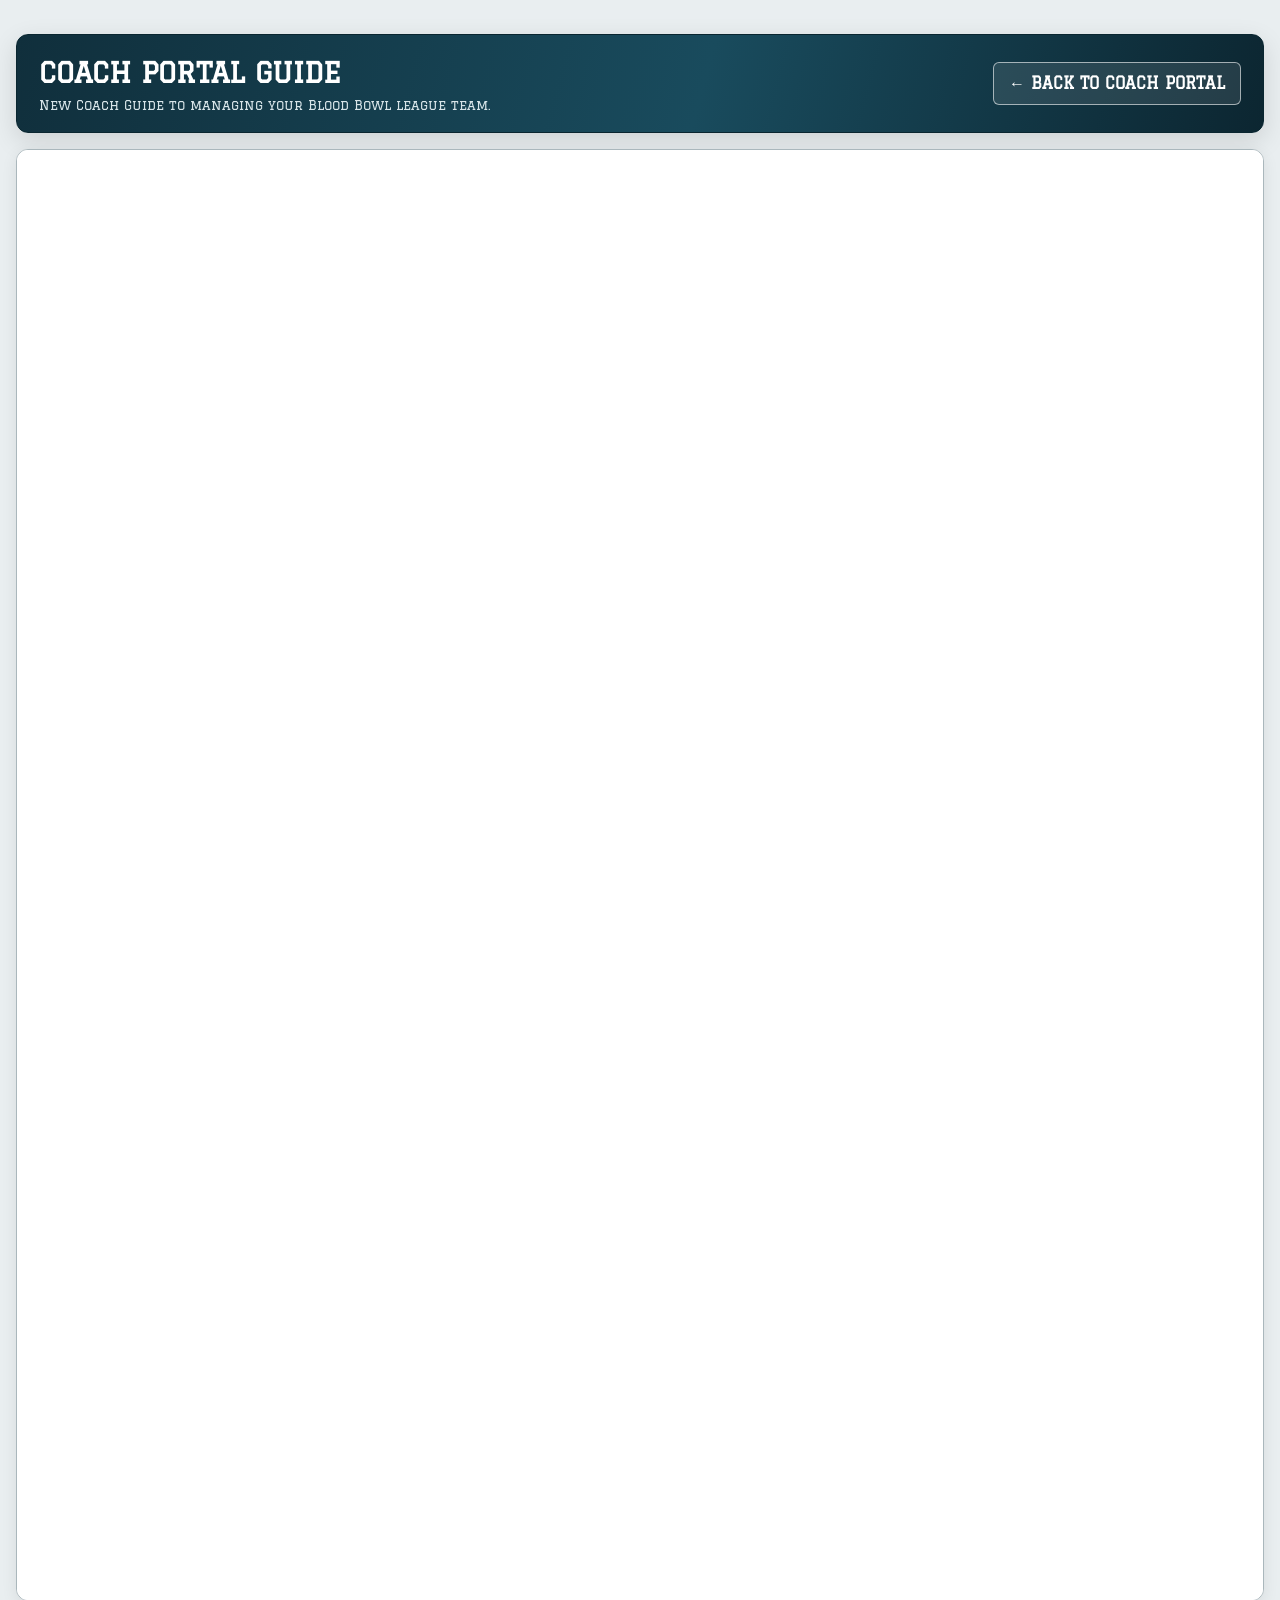
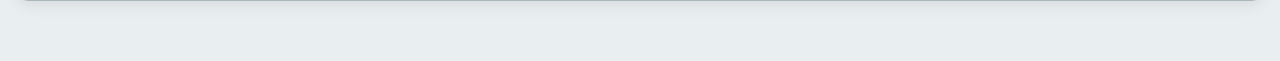
<file: coach-portal/coach-guide.html>
<!DOCTYPE html>
<html lang="en">
<head>
  <meta charset="UTF-8">
  <meta name="viewport" content="width=device-width, initial-scale=1.0">
  <title>Coach Portal Guide | Blood Bowl League</title>

  <!-- COACH PORTAL STYLING -->
  <link rel="stylesheet" href="coach-portal.css?v=16">

  <style>
    /* =========================
       COACH GUIDE PAGE
       ========================= */
  
    body { margin:0; background:#e9eef0; color:#173d4d; }
  
    .guide-page { width:min(calc(100% - 32px),1380px); margin:0 auto; padding:34px 0 60px; }
  
    .guide-header { display:flex; align-items:center; justify-content:space-between; gap:20px; margin-bottom:16px; padding:18px 22px; background:linear-gradient(105deg,#102f3c 0%,#194b5d 55%,#0c2631 100%); border:1px solid #0a2630; border-radius:12px; box-shadow:0 8px 26px rgba(0,0,0,.12); color:#fff; }
  
    .guide-header h1 { margin:0 0 4px; color:#fff; font-size:28px; text-transform:uppercase; }
  
    .guide-header p { margin:0; color:#d8e5e9; font-size:13px; }
  
    .guide-back { display:inline-block; padding:9px 15px; border:1px solid rgba(255,255,255,.58); border-radius:6px; background:rgba(255,255,255,.10); color:#fff; text-decoration:none; font-weight:700; text-transform:uppercase; white-space:nowrap; }
  
    .guide-back:hover { background:rgba(255,255,255,.20); }
  
    .guide-frame-wrap { overflow:hidden; background:#fff; border:1px solid #aab7bc; border-radius:12px; box-shadow:0 4px 16px rgba(0,0,0,.08); }
  
    .guide-frame { display:block; width:100%; height:1450px; border:0; background:#fff; }
  
    @media (max-width:700px) {
      .guide-page { width:calc(100% - 18px); padding:12px 0 30px; }
      .guide-header { align-items:flex-start; flex-direction:column; padding:16px; }
      .guide-header h1 { font-size:23px; }
      .guide-back { width:100%; text-align:center; }
      .guide-frame { height:1500px; }
    }
  </style>
</head>

<body>

  <main class="guide-page">

    <!-- =========================
         GUIDE HEADER
         ========================= -->
    <section class="guide-header">
      <div>
        <h1>Coach Portal Guide</h1>
        <p>New Coach Guide to managing your Blood Bowl league team.</p>
      </div>

      <a href="index.html" class="guide-back">← Back to Coach Portal</a>
    </section>


    <!-- =========================
         GOOGLE DOC GUIDE
         Replace YOUR-PUBLISHED-GOOGLE-DOC-URL below
         ========================= -->
    <section class="guide-frame-wrap">
      <iframe
        class="guide-frame"
        src="https://docs.google.com/document/d/e/2PACX-1vTdaWDmkDzYVnL6lBO6emCGQqtIl_TNIuoe5zmgGt3dlSqvY0KiEIVxIYYhXRS7htmJ4i3GvolaeMLq/pub?embedded=true"
        title="Blood Bowl Coach Portal Guide">
      </iframe>
    </section>

  </main>

</body>
</html>
</file>
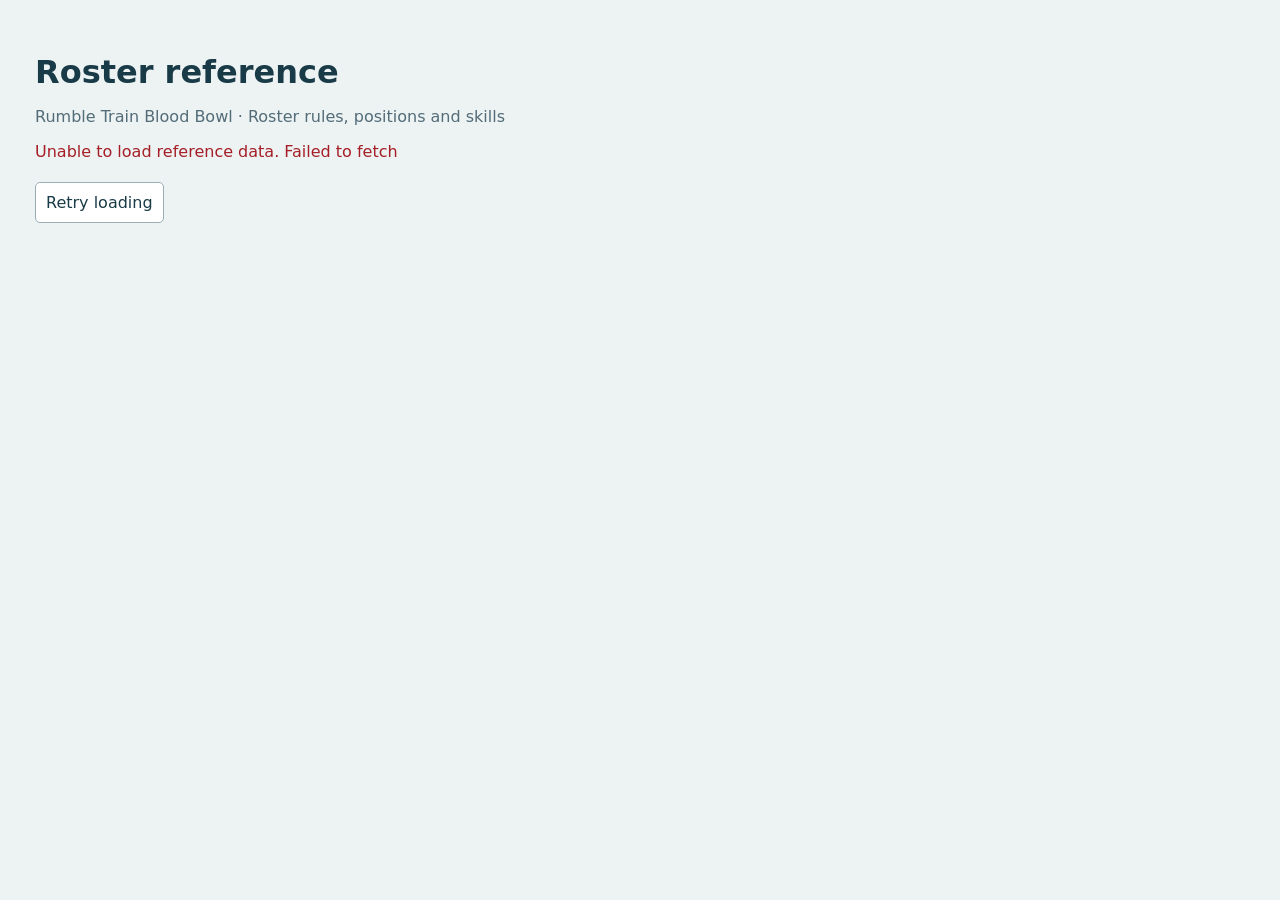
<file: reference/roster-reference.html>
<!doctype html>
<html lang="en">
<head>
<meta charset="utf-8">
<meta name="viewport" content="width=device-width,initial-scale=1">
<title>Roster Reference | Rumble Train</title>

<style>
  * { box-sizing: border-box; }

  body {
    margin: 0;
    background: #edf2f3;
    color: #193b47;
    font: 16px system-ui, sans-serif;
  }

  main {
    max-width: 1250px;
    margin: auto;
    padding: 32px 20px;
  }

  h1 { margin-bottom: 8px; }
  h2 { margin-top: 0; }

  section {
    background: white;
    padding: 24px;
    border-radius: 10px;
    margin: 22px 0;
    box-shadow: 0 3px 15px #193b4710;
  }

  select, button {
    font: inherit;
    padding: 10px;
    border: 1px solid #9aadb5;
    border-radius: 5px;
    background: white;
    color: inherit;
  }

  select { max-width: 100%; }
  button { cursor: pointer; }

  label {
    display: block;
    font-weight: 700;
    margin-bottom: 8px;
  }

  .scroll {
    overflow: auto;
    margin-top: 20px;
  }

  table {
    border-collapse: collapse;
    width: 100%;
    font-size: 14px;
  }

  th, td {
    text-align: left;
    padding: 12px;
    border-bottom: 1px solid #dce4e7;
    vertical-align: top;
  }

  th {
    background: #193f4e;
    color: white;
    white-space: nowrap;
  }

  td:nth-child(7) { min-width: 220px; }

  dl {
    display: grid;
    grid-template-columns: minmax(130px,210px) 1fr;
    gap: 10px;
    margin-bottom: 0;
  }

  dt { font-weight: 700; }

  dd {
    margin: 0;
    overflow-wrap: anywhere;
  }

  #status { min-height: 24px; }
  #status.error { color: #a51e26; }
  .note { color: #526c78; }

  ul {
    padding-left: 22px;
    columns: 3;
    column-width: 200px;
  }

  li {
    padding: 6px;
    break-inside: avoid;
  }

  @media (max-width: 600px) {
    main { padding: 20px 12px; }
    section { padding: 16px; }
    dl { grid-template-columns: 1fr; gap: 6px; }
    dd { margin-bottom: 10px; }
  }
</style>
</head>

<body>
<main>
  <h1>Roster reference</h1>

  <p class="note">
    Rumble Train Blood Bowl · Roster rules, positions and skills
  </p>

  <p id="status" role="status" aria-live="polite">
    Loading reference data…
  </p>

  <button id="retry" hidden>Retry loading</button>

  <div id="content" hidden>
    <section>
      <label for="roster">Choose a roster</label>
      <select id="roster"></select>

      <h2 id="roster-heading" style="margin-top:24px"></h2>
      <dl id="rules"></dl>

      <div
        class="scroll"
        tabindex="0"
        aria-label="Base positions table, scroll horizontally for more columns"
      >
        <table>
          <caption>Base positions and starting characteristics</caption>
          <thead>
            <tr>
              <th>Position</th>
              <th>MA</th>
              <th>ST</th>
              <th>AG</th>
              <th>PA</th>
              <th>AV</th>
              <th>Starting skills</th>
              <th>Primary</th>
              <th>Secondary</th>
              <th>Cost (GP)</th>
              <th>Max</th>
              <th>Journeyman</th>
              <th>Keywords</th>
            </tr>
          </thead>
          <tbody id="positions"></tbody>
        </table>
      </div>
    </section>

    <section>
      <h2>Skill reference</h2>

      <label for="category">Choose a skill category</label>
      <select id="category"></select>

      <ul id="skills"></ul>
    </section>
  </div>
</main>

<script type="module">
import { loadReferenceData } from '../shared/reference-data.js?v=1';
const el = id => document.getElementById(id);

const gp = value =>
  value == null
    ? '—'
    : Number(value).toLocaleString('en-GB');

const display = value =>
  value == null || value === '' ? '—' : String(value);

let data;

function options(select, values) {
  select.replaceChildren(...values.map(value => {
    const option = document.createElement('option');
    option.value = value;
    option.textContent = value;
    return option;
  }));
}

function renderRoster() {
  const roster = data.rosters.find(
    row => row.Roster === el('roster').value
  );

  el('roster-heading').textContent = roster.Roster;

  const rows = [
    ['Re-roll base cost',
      gp(roster['Re-roll Base Cost']) + ' GP'],

    ['League re-roll cost',
      gp(roster['League Re-roll Cost']) + ' GP'],

    ['Apothecary',
      roster['Apothecary Allowed']
        ? gp(roster['Apothecary Cost']) + ' GP'
        : 'Not allowed'],

    ['Assistant coaches',
      roster['Assistant Coach Allowed']
        ? gp(roster['Assistant Coach Cost']) +
          ' GP each; maximum ' + roster['Assistant Coach Max']
        : 'Not allowed'],

    ['Cheerleaders',
      roster['Cheerleader Allowed']
        ? gp(roster['Cheerleader Cost']) +
          ' GP each; maximum ' + roster['Cheerleader Max']
        : 'Not allowed'],

    ['Special rules', display(roster['Special Rules'])],
    ['League options', display(roster['League Options'])]
  ];

  el('rules').replaceChildren(...rows.flatMap(([label, value]) => {
    const dt = document.createElement('dt');
    const dd = document.createElement('dd');

    dt.textContent = label;
    dd.textContent = value;

    return [dt, dd];
  }));

  const positions = data.positions.filter(
    row => row.Roster === roster.Roster
  );

  el('positions').replaceChildren(...positions.map(row => {
    const tr = document.createElement('tr');

    const values = [
      row.Position,
      row.MA,
      row.ST,
      row.AG,
      row.PA,
      row.AV,
      row['Starting Skills'],
      row.Primary,
      row.Secondary,
      gp(row.Cost),
      row.Max,
      row['Journeyman?'] ? 'Yes' : 'No',
      row.Keywords
    ];

    values.forEach(value => {
      const td = document.createElement('td');
      td.textContent = display(value);
      tr.append(td);
    });

    return tr;
  }));
}

function renderSkills() {
  el('skills').replaceChildren(...data.skills
    .filter(row => row.Category === el('category').value)
    .map(row => {
      const li = document.createElement('li');

      li.textContent =
        row.Skill + (row['Elite?'] ? ' — Elite' : '');

      return li;
    }));
}

async function start() {
  el('retry').hidden = true;
  el('content').hidden = true;
  el('status').className = '';
  el('status').textContent = 'Loading reference data…';

  try {
    data = await loadReferenceData();

    if (
      !data.rosters.length ||
      !data.positions.length ||
      !data.skills.length
    ) {
      throw new Error('A reference table is empty.');
    }

    const names = new Set(data.rosters.map(row => row.Roster));

    if (data.positions.some(row => !names.has(row.Roster))) {
      throw new Error('Some positions have an unrecognised roster.');
    }

    options(el('roster'), [...names].sort());

    options(
      el('category'),
      [...new Set(data.skills.map(row => row.Category))].sort()
    );

    renderRoster();
    renderSkills();

    el('content').hidden = false;

    el('status').textContent =
      `${data.rosters.length} rosters · ` +
      `${data.positions.length} positions · ` +
      `${data.skills.length} skills`;
  } catch (error) {
    el('status').className = 'error';

    el('status').textContent =
      'Unable to load reference data. ' + error.message;

    el('retry').hidden = false;
  }
}

el('roster').addEventListener('change', renderRoster);
el('category').addEventListener('change', renderSkills);
el('retry').addEventListener('click', start);

start();
</script>
</body>
</html>
</file>
<file: coach-portal/coach-portal.css>
/* ============================================================
GitHub  coach-portal.css
   ============================================================ */

@import url('https://fonts.googleapis.com/css2?family=Graduate&display=swap');

/* ============================================================
   RUMBLE BOWL - COACH PORTAL
   ============================================================ */

:root {
  --page-bg: #e9eef0;
  --panel-bg: #ffffff;
  --panel-soft: #f4f6f7;

  --ink: #173d4d;
  --ink-dark: #102c37;
  --ink-muted: #65767d;

  --line: #aab7bc;
  --line-dark: #71848b;

  --accent: #b52828;
  --accent-dark: #7f1818;

  --success: #237543;
  --warning: #b37812;
  --danger: #a61f1f;

  --shadow:
    0 8px 26px rgba(0, 0, 0, 0.12);

  --radius: 12px;

  --content-width: 1380px;
}


/* ============================================================
   RESET
   ============================================================ */

* {
  box-sizing: border-box;
}

html {
  min-height: 100%;
}

body {
  margin: 0;
  min-height: 100vh;

  background:
    linear-gradient(
      180deg,
      #dfe7ea 0%,
      var(--page-bg) 260px
    );

  color: var(--ink);

  font-family:
    'Graduate',
     Arial,
    sans-serif;

  font-size: 16px;
  line-height: 1.4;
}

button,
input {
  font: inherit;
}

button {
  cursor: pointer;
}

[hidden] {
  display: none !important;
}


/* ============================================================
   MAIN WRAPPER
   ============================================================ */

.coach-portal {
  width: min(
    calc(100% - 32px),
    var(--content-width)
  );

  margin: 0 auto;
  padding: 34px 0 60px;
}


/* ============================================================
   LOGIN
   ============================================================ */

.coach-login {
  min-height: calc(100vh - 100px);

  display: flex;
  justify-content: center;
  align-items: flex-start;

  padding-top: 90px;
}

.coach-login-card {
  width: min(100%, 520px);

  background: var(--panel-bg);

  border:
    1px solid var(--line);

  border-top:
    7px solid var(--ink);

  border-radius: var(--radius);

  box-shadow: var(--shadow);

  padding: 34px 38px 38px;
}

.coach-login-card h1 {
  margin: 0 0 10px;

  color: var(--ink-dark);

  font-size: 36px;
  line-height: 1.05;

  text-transform: uppercase;
  letter-spacing: 0.5px;
}

.coach-login-card p {
  margin: 0 0 28px;

  color: var(--ink-muted);
}

#coach-login-form {
  display: grid;
  gap: 10px;
}

#coach-login-form label {
  font-weight: 700;
  color: var(--ink-dark);
}

#coach-access-code {
  width: 100%;

  border:
    2px solid var(--line);

  border-radius: 7px;

  background: #fff;

  padding: 12px 14px;

  color: var(--ink-dark);

  font-size: 17px;
}

#coach-access-code:focus {
  outline: none;

  border-color: var(--ink);

  box-shadow:
    0 0 0 3px
    rgba(23, 61, 77, 0.13);
}

#coach-login-form button {
  margin-top: 8px;

  border: 0;
  border-radius: 7px;

  background:
    linear-gradient(
      180deg,
      #225b70,
      var(--ink)
    );

  color: #fff;

  padding: 12px 18px;

  font-weight: 700;

  text-transform: uppercase;
  letter-spacing: 0.4px;
}

#coach-login-form button:hover {
  background:
    linear-gradient(
      180deg,
      #2b718a,
      #174455
    );
}

.coach-message {
  margin-top: 14px;

  min-height: 22px;

  font-size: 14px;
}

.coach-message-error {
  color: var(--danger);
  font-weight: 700;
}


/* ============================================================
   LOADING
   ============================================================ */

.coach-loading {
  max-width: 600px;

  margin: 120px auto;

  padding: 30px;

  text-align: center;

  background: var(--panel-bg);

  border:
    1px solid var(--line);

  border-radius: var(--radius);

  box-shadow: var(--shadow);

  font-weight: 700;
}


/* ============================================================
   DASHBOARD
   ============================================================ */

.coach-dashboard {
  display: grid;
  gap: 22px;
}


/* ============================================================
   TEAM HEADER
   ============================================================ */

.coach-team-header {
  position: relative;

  min-height: 225px;

  display: grid;

  grid-template-columns:
    220px
    minmax(0, 1fr)
    auto;

  align-items: center;

  gap: 30px;

  padding: 24px 28px;

  overflow: hidden;

  background:
    linear-gradient(
      105deg,
      #102f3c 0%,
      #194b5d 55%,
      #0c2631 100%
    );

  border:
    1px solid #0a2630;

  border-radius: var(--radius);

  box-shadow: var(--shadow);

  color: #fff;
}

.coach-team-header::after {
  content: "";

  position: absolute;
  inset: 0;

  pointer-events: none;

  background:
    repeating-linear-gradient(
      135deg,
      rgba(255,255,255,0.025) 0,
      rgba(255,255,255,0.025) 2px,
      transparent 2px,
      transparent 9px
    );
}

.coach-team-logo-wrap {
  position: relative;
  z-index: 1;

  display: flex;
  justify-content: center;
  align-items: center;

  min-height: 175px;
}

.coach-team-logo {
  display: block;

  max-width: 210px;
  max-height: 190px;

  width: auto;
  height: auto;

  object-fit: contain;

  filter:
    drop-shadow(
      0 5px 5px
      rgba(0,0,0,0.45)
    );
}

.coach-team-title {
  position: relative;
  z-index: 1;

  min-width: 0;
}

.coach-team-title h1 {
  margin: 0 0 8px;

  color: #fff;

  font-size:
    clamp(
      32px,
      5vw,
      56px
    );

  line-height: 0.95;

  text-transform: uppercase;

  letter-spacing: 1px;

  text-shadow:
    2px 3px 0
    rgba(0,0,0,0.34);
}

#coach-team-race {
  margin-bottom: 8px;

  color: #d8e5e9;

  font-size: 20px;
  font-weight: 700;
}

.coach-team-title > div:last-child {
  color: #fff;
  font-size: 17px;
}

#coach-logout {
  position: relative;
  z-index: 1;

  align-self: start;

  border:
    1px solid
    rgba(255,255,255,0.58);

  border-radius: 6px;

  background:
    rgba(255,255,255,0.10);

  color: #fff;

  padding: 9px 15px;

  font-weight: 700;
}

#coach-logout:hover {
  background:
    rgba(255,255,255,0.20);
}

.coach-team-side {
  position: relative;
  z-index: 1;

  justify-self: end;

  display: flex;
  flex-direction: column;
  align-items: flex-start;

  min-width: 150px;

  text-align: left;
}

.coach-team-meta {
  margin-top: 16px;

  display: flex;
  flex-direction: column;
  gap: 8px;
}

.coach-team-meta > div {
  display: flex;
  flex-direction: row-reverse;
  justify-content: flex-end;
  align-items: baseline;
  gap: 10px;

  color: #fff;
}

.coach-team-meta span {
  color: #d8e5e9;

  font-size: 12px;
  font-weight: 700;

  text-transform: uppercase;
}

.coach-team-meta strong {
  color: #fff;

  font-size: 17px;
  font-weight: 800;
}


/* ============================================================
   PANELS
   ============================================================ */

.coach-panel {
  background: var(--panel-bg);

  border:
    1px solid var(--line);

  border-radius: var(--radius);

  box-shadow:
    0 4px 16px
    rgba(0,0,0,0.08);

  overflow: hidden;
}

.coach-panel > h2 {
  margin: 0;

  padding: 13px 18px;

  background:
    linear-gradient(
      180deg,
      #1c5367,
      var(--ink)
    );

  color: #fff;

  font-size: 21px;

  text-transform: uppercase;

  letter-spacing: 0.5px;
}


/* ============================================================
   TEAM SUMMARY
   ============================================================ */

.coach-summary-grid {
  display: grid;

  grid-template-columns:
    repeat(
      6,
      minmax(120px, 1fr)
    );

  gap: 1px;

  background: var(--line);

  border-top:
    1px solid var(--line);
}

.coach-summary-grid > div {
  min-height: 86px;

  padding: 14px 16px;

  display: flex;
  flex-direction: column;
  justify-content: center;

  background: var(--panel-bg);
}

.coach-summary-grid span {
  display: block;

  margin-bottom: 4px;

  color: var(--ink-muted);

  font-size: 12px;
  font-weight: 700;

  text-transform: uppercase;

  letter-spacing: 0.5px;
}

.coach-summary-grid strong {
  color: var(--ink-dark);

  font-size: 19px;
}

/* ============================================================
   TEAM MANAGEMENT
   ============================================================ */

.coach-management-grid {
  display: grid;

  grid-template-columns:
    repeat(
      auto-fit,
      minmax(145px, 1fr)
    );

  gap: 1px;

  background: var(--line);

  border-top:
    1px solid var(--line);
}

.coach-management-grid > div {
  min-height: 86px;

  padding: 14px 16px;

  display: flex;
  flex-direction: column;
  justify-content: center;

  background: var(--panel-bg);
}

.coach-management-grid span {
  display: block;

  margin-bottom: 4px;

  color: var(--ink-muted);

  font-size: 12px;
  font-weight: 700;

  text-transform: uppercase;

  letter-spacing: 0.5px;
}

.coach-management-grid strong {
  color: var(--ink-dark);

  font-size: 19px;
}

.coach-management-action {
  width: 100%;

  margin-top: 6px;
  padding: 6px 8px;

  display: flex;
  flex-direction: column;
  align-items: flex-start;
  gap: 2px;

  background: #fff;

  border:
    1px solid #d8e0e3;

  border-radius: 5px;

  color: var(--ink-dark);

  font-family: inherit;
  font-size: 13px;

  text-align: left;

  cursor: pointer;
}

.coach-management-action span {
  margin: 0;

  color: var(--ink-dark);

  font-size: 13px;
  font-weight: 600;
}

.coach-management-action strong {
  color: var(--accent);

  font-size: 13px;
  font-weight: 800;
}

.coach-management-action:hover:not(:disabled) {
  border-color: var(--accent);
  background: #fff7f7;
}

.coach-management-action:disabled {
  opacity: 0.45;
  cursor: not-allowed;

}

/* ============================================================
   PENDING GAME / TREASURY NOTICE
   ============================================================ */
.coach-management-pending-game{
  display:block;
  margin-top:4px;
  color:var(--accent);
  font-size:11px;
  font-weight:800;
  line-height:1.2;
}

/* ============================================================
   FIXTURES
   ============================================================ */

#coach-games {
  display: grid;

  grid-template-columns:
    repeat(
      auto-fit,
      minmax(280px, 1fr)
    );

  gap: 14px;

  padding: 18px;
}

.coach-game-card {
  position: relative;

  padding: 15px 16px;

  background:
    linear-gradient(
      180deg,
      #ffffff,
      #f3f6f7
    );

  border:
    1px solid var(--line);

  border-left:
    5px solid var(--ink);

  border-radius: 8px;
}

.coach-game-card:hover {
  border-color: var(--line-dark);

  box-shadow:
    0 3px 10px
    rgba(0,0,0,0.09);
}

.coach-game-round {
  margin-bottom: 5px;

  color: var(--accent);

  font-size: 12px;
  font-weight: 800;

  text-transform: uppercase;

  letter-spacing: 0.7px;
}

.coach-game-card strong {
  display: block;

  margin-bottom: 5px;

  color: var(--ink-dark);

  font-size: 17px;
}

.coach-game-details {
  color: var(--ink-muted);

  font-size: 13px;
}


/* ============================================================
   ROSTER TABLE
   ============================================================ */

.coach-table-wrap {
  width: 100%;

  overflow-x: auto;
}

.coach-roster-table {
  width: 100%;

  min-width: 1080px;

  border-collapse: collapse;

  background: #fff;

  font-size: 14px;
}

.coach-roster-table th {
  position: sticky;
  top: 0;

  padding: 10px 8px;

  background: #243f4a;

  color: #fff;

  border-right:
    1px solid
    rgba(255,255,255,0.16);

  text-align: center;

  font-size: 12px;

  text-transform: uppercase;

  white-space: nowrap;
}

.coach-roster-table td {
  padding: 9px 8px;

  border-bottom:
    1px solid #d7dfe2;

  border-right:
    1px solid #e5eaec;

  color: #24383f;

  text-align: center;

  vertical-align: middle;
}

/* ============================================================
   ROSTER - STATUS / RETIRE PLAYER
   ============================================================ */

.coach-roster-status-content {
  width: 100%;
  display: flex;
  align-items: center;
  gap: 10px;
  white-space: nowrap;
}

.coach-roster-status-text {
  flex: 1;
  text-align: center;
}

.coach-roster-table .coach-roster-retire-button {
  appearance: none;
  -webkit-appearance: none;

  width: 28px;
  height: 28px;
  min-width: 28px;
  padding: 0;

  display: inline-flex;
  align-items: center;
  justify-content: center;

  background: #fff;
  border: 1px solid var(--danger);
  border-radius: 6px;

  color: var(--danger);

  font-family: Arial, sans-serif;
  font-size: 21px;
  font-weight: 700;
  line-height: 1;

  cursor: pointer;
}

.coach-roster-table .coach-roster-retire-button:hover:not(:disabled) {
  background: #fbeaea;
  border-color: var(--accent-dark);
  color: var(--accent-dark);
}

.coach-roster-table .coach-roster-retire-button:disabled {
  opacity: 0.45;
  cursor: not-allowed;
}

.coach-roster-table tbody tr:nth-child(even) {
  background: #f6f8f9;
}

.coach-roster-table tbody tr:hover {
  background: #e9f0f3;
}

.coach-roster-table th:nth-child(2),
.coach-roster-table th:nth-child(3),
.coach-roster-table th:nth-child(9),
.coach-roster-table td:nth-child(2),
.coach-roster-table td:nth-child(3),
.coach-roster-table td:nth-child(9) {
  text-align: left;
}

.coach-roster-table td:nth-child(2) {
  min-width: 175px;
  font-weight: 700;
}

.coach-roster-table td:nth-child(3) {
  min-width: 150px;
}

.coach-roster-table td:nth-child(9) {
  min-width: 220px;
}

.coach-roster-table td:nth-child(11) {
  white-space: nowrap;
}

.coach-player-dead {
  background: #f5dddd !important;
}

.coach-player-dead td {
  color: #811d1d;
}

/* ============================================================
   RETIRED PLAYER
   ============================================================ */

.coach-player-retired {
  background: #eeeeee !important;
}

.coach-player-retired td {
  color: #777777;
} 

/* ============================================================
   SMALL UTILITY DETAILS
   ============================================================ */

strong {
  font-weight: 800;
}


/* ============================================================
   PLAYER ADVANCEMENTS
   ============================================================ */

#coach-advancements {
  padding: 18px;

  display: grid;
  gap: 16px;
}

.coach-advancement-empty {
  padding: 22px;

  display: flex;
  flex-direction: column;
  gap: 5px;

  background: #f5f7f8;

  border:
    1px solid var(--line);

  border-left:
    5px solid var(--ink);

  border-radius: 8px;
}

.coach-advancement-empty strong {
  color: var(--ink-dark);

  font-size: 17px;
}

.coach-advancement-empty span {
  color: var(--ink-muted);
}

.coach-advancement-card {
  display: grid;

  grid-template-columns:
    minmax(240px, 1.2fr)
    minmax(400px, 2fr)
    minmax(220px, 1fr);

  gap: 18px;

  align-items: center;

  padding: 16px;

  background:
    linear-gradient(
      180deg,
      #ffffff,
      #f5f7f8
    );

  border:
    1px solid var(--line);

  border-left:
    5px solid var(--accent);

  border-radius: 8px;
}

.coach-advancement-player {
  display: flex;
  align-items: center;
  gap: 12px;
}

.coach-advancement-number {
  min-width: 40px;
  height: 40px;

  display: flex;
  align-items: center;
  justify-content: center;

  background: var(--ink);

  color: #fff;

  border-radius: 6px;

  font-weight: 800;
}

.coach-advancement-player strong {
  display: block;

  color: var(--ink-dark);

  font-size: 17px;
}

.coach-advancement-player span {
  display: block;

  margin-top: 2px;

  color: var(--ink-muted);

  font-size: 13px;
}

.coach-advancement-stats {
  display: grid;

  grid-template-columns:
    repeat(
      5,
      minmax(70px, 1fr)
    );

  gap: 8px;
}

.coach-advancement-stats > div {
  padding: 8px;

  background: #fff;

  border:
    1px solid #d8e0e3;

  border-radius: 5px;

  text-align: center;
}

.coach-advancement-stats span {
  display: block;

  color: var(--ink-muted);

  font-size: 10px;

  text-transform: uppercase;
}

.coach-advancement-stats strong {
  display: block;

  margin-top: 3px;

  color: var(--ink-dark);
}

.coach-advancement-options {
  display: grid;
  gap: 5px;
}

.coach-advancement-options-title {
  margin-bottom: 3px;

  color: var(--ink-muted);

  font-size: 11px;
  font-weight: 700;

  text-transform: uppercase;
}

.coach-advancement-option {
  display: flex;
  justify-content: space-between;
  gap: 12px;

  padding: 6px 8px;

  background: #fff;

  border:
    1px solid #d8e0e3;

  border-radius: 5px;

  font-size: 13px;
}

.coach-advancement-option strong {
  white-space: nowrap;

  color: var(--accent);
}

.coach-advancement-option {
  width: 100%;

  font-family: inherit;

  color: var(--ink-dark);

  cursor: pointer;
}

.coach-advancement-option:hover {
  border-color: var(--accent);

  background: #fff7f7;
}

.coach-advancement-option.selected {
  border-color: var(--accent);

  background: #fbeaea;

  box-shadow:
    inset 4px 0 0
    var(--accent);
}


/* ============================================================
   ADVANCEMENT SELECTION
   ============================================================ */

.coach-advancement-selection {
  grid-column: 1 / -1;

  margin-top: 4px;

  padding: 14px;

  background: #eef3f5;

  border:
    1px solid var(--line);

  border-radius: 7px;
}

.coach-advancement-selection-title {
  margin-bottom: 10px;

  color: var(--ink-dark);

  font-size: 13px;
  font-weight: 800;

  text-transform: uppercase;

  letter-spacing: 0.5px;
}

.coach-advancement-selection-grid {
  display: grid;

  grid-template-columns:
    repeat(
      4,
      minmax(120px, 1fr)
    );

  gap: 8px;
}

.coach-advancement-selection-grid > div {
  padding: 8px 10px;

  background: #fff;

  border:
    1px solid #d8e0e3;

  border-radius: 5px;
}

.coach-advancement-selection-grid span {
  display: block;

  color: var(--ink-muted);

  font-size: 10px;
  font-weight: 700;

  text-transform: uppercase;
}

.coach-advancement-selection-grid strong {
  display: block;

  margin-top: 3px;

  color: var(--ink-dark);
}

.coach-advancement-selection-note {
  margin-top: 10px;

  color: var(--ink-muted);

  font-size: 12px;
  font-style: italic;
}

/* ============================================================
   ADVANCEMENT CHOICES
   ============================================================ */

.coach-advancement-choice-area {
  margin-top: 14px;

  padding-top: 14px;

  border-top:
    1px solid #c9d3d7;
}

.coach-advancement-choice-title {
  margin-bottom: 8px;

  color: var(--ink-muted);

  font-size: 11px;
  font-weight: 800;

  text-transform: uppercase;

  letter-spacing: 0.5px;
}


/* CATEGORY BUTTONS */

.coach-advancement-category-buttons {
  display: flex;

  flex-wrap: wrap;

  gap: 8px;

  margin-bottom: 12px;
}

.coach-advancement-category {
  border:
    1px solid var(--line);

  border-radius: 6px;

  background: #fff;

  color: var(--ink-dark);

  padding: 8px 16px;

  font-weight: 700;

  cursor: pointer;
}

.coach-advancement-category:hover {
  border-color: var(--accent);

  background: #fff7f7;
}

.coach-advancement-category.selected {
  border-color: var(--accent);

  background: #fbeaea;

  color: var(--accent);
}


/* SKILL BUTTONS */

.coach-advancement-skill-grid {
  display: grid;

  grid-template-columns:
    repeat(
      auto-fit,
      minmax(150px, 1fr)
    );

  gap: 7px;
}

.coach-advancement-skill {
  border:
    1px solid #d8e0e3;

  border-radius: 5px;

  background: #fff;

  color: var(--ink-dark);

  padding: 8px 10px;

  text-align: left;

  font-weight: 600;

  cursor: pointer;
}

.coach-advancement-skill:hover {
  border-color: var(--accent);

  background: #fff7f7;
}

.coach-advancement-skill.selected {
  border-color: var(--accent);

  background: #fbeaea;

  color: var(--accent);

  box-shadow:
    inset 4px 0 0
    var(--accent);
}


/* RANDOM POOL */

.coach-random-skill-pool {
  margin-bottom: 8px;

  padding: 10px 12px;

  background: #fff;

  border:
    1px solid #d8e0e3;

  border-radius: 5px;
}

.coach-random-skill-pool strong {
  display: block;

  margin-bottom: 4px;

  color: var(--ink-dark);
}

.coach-random-skill-pool span {
  color: var(--ink-muted);

  font-size: 13px;

  line-height: 1.5;
}

/* ============================================================
   ADVANCEMENT CONFIRMATION
   ============================================================ */

.coach-advancement-confirmation {
  margin-top: 16px;

  padding: 14px;

  background: #fff;

  border:
    2px solid var(--accent);

  border-radius: 7px;
}

.coach-advancement-confirmation-title {
  margin-bottom: 10px;

  color: var(--accent);

  font-size: 13px;
  font-weight: 800;

  text-transform: uppercase;

  letter-spacing: 0.5px;
}

.coach-advancement-confirmation-grid {
  display: grid;

  grid-template-columns:
    repeat(
      3,
      minmax(140px, 1fr)
    );

  gap: 8px;

  margin-bottom: 12px;
}

.coach-advancement-confirmation-grid > div {
  padding: 8px 10px;

  background: #f5f7f8;

  border:
    1px solid #d8e0e3;

  border-radius: 5px;
}

.coach-advancement-confirmation-grid span {
  display: block;

  color: var(--ink-muted);

  font-size: 10px;
  font-weight: 700;

  text-transform: uppercase;
}

.coach-advancement-confirmation-grid strong {
  display: block;

  margin-top: 3px;

  color: var(--ink-dark);
}

.coach-advancement-confirm-button {
  width: 100%;

  padding: 10px 14px;

  border: 0;

  border-radius: 6px;

  background: var(--ink);

  color: #fff;

  font-family: inherit;

  font-weight: 800;

  text-transform: uppercase;
}

.coach-advancement-confirm-button:disabled {
  opacity: 0.45;

  cursor: not-allowed;
}

.coach-advancement-confirmation-note {
  margin-top: 8px;

  color: var(--ink-muted);

  font-size: 12px;

  text-align: center;
}

.coach-advancement-success {
  padding: 14px 18px;

  background: #eef7f1;

  border:
    1px solid var(--success);

  border-left:
    5px solid var(--success);

  border-radius: 7px;
}

.coach-advancement-success strong {
  display: block;

  margin-bottom: 4px;

  color: var(--success);

  font-size: 16px;
}

.coach-advancement-success span {
  display: block;

  color: var(--ink-dark);

  font-size: 14px;
}

@media (max-width: 720px) {

  .coach-advancement-selection-grid {
    grid-template-columns:
      repeat(
        2,
        1fr
      );
  }
}

/* ============================================================
   TABLET
   ============================================================ */

@media (max-width: 1050px) {

  .coach-team-header {
    grid-template-columns:
      170px
      minmax(0, 1fr)
      auto;
  }

  .coach-team-logo {
    max-width: 165px;
    max-height: 160px;
  }

  .coach-summary-grid {
    grid-template-columns:
      repeat(
        3,
        1fr
      );
  }
   
   .coach-advancement-card {
     grid-template-columns: 1fr;
   }
   
   .coach-advancement-stats {
     grid-template-columns:
       repeat(
         auto-fit,
         minmax(100px, 1fr)
       );
   }

}


/* ============================================================
   MOBILE
   ============================================================ */

@media (max-width: 720px) {

  .coach-portal {
    width:
      calc(100% - 18px);

    padding-top: 12px;
  }

  .coach-login {
    padding-top: 30px;
  }

  .coach-login-card {
    padding: 26px 20px 30px;
  }

  .coach-login-card h1 {
    font-size: 29px;
  }

  .coach-team-header {
    grid-template-columns: 1fr;

    text-align: center;

    gap: 12px;

    padding: 20px 18px;
  }

  .coach-team-logo-wrap {
    min-height: auto;
  }

  .coach-team-logo {
    max-width: 170px;
    max-height: 165px;
  }

  .coach-team-title h1 {
    font-size: 34px;
  }

  #coach-team-race {
    font-size: 17px;
  }

  #coach-logout {
    justify-self: center;
    align-self: auto;
  }

  .coach-summary-grid {
    grid-template-columns:
      repeat(
        2,
        1fr
      );
  }

  #coach-games {
    grid-template-columns: 1fr;

    padding: 12px;
  }

  .coach-advancement-confirmation-grid {
     grid-template-columns: 1fr;
   }
}


/* ============================================================
   VERY SMALL MOBILE
   ============================================================ */

@media (max-width: 420px) {

  .coach-summary-grid {
    grid-template-columns: 1fr;
  }

  .coach-team-title h1 {
    font-size: 29px;
  }
}

/* ============================================================
   TEAM MANAGEMENT SUCCESS
   ============================================================ */

.coach-management-success {
  margin: 14px 16px 0;
  padding: 12px 16px;

  background: #eef7f1;

  border: 1px solid var(--success);
  border-left: 5px solid var(--success);

  border-radius: 7px;
}

.coach-management-success strong {
  display: block;

  margin-bottom: 3px;

  color: var(--success);

  font-size: 15px;
}

.coach-management-success span {
  display: block;

  color: var(--ink-dark);

  font-size: 13px;
}

/* ============================================================
   PURCHASE CONFIRMATION MODAL
   ============================================================ */

.coach-purchase-modal[hidden] {
  display: none;
}

.coach-purchase-modal {
  position: fixed;
  inset: 0;
  z-index: 9999;

  display: flex;
  align-items: center;
  justify-content: center;

  padding: 20px;

  background: rgba(9, 31, 40, 0.68);
}

.coach-purchase-modal-card {
  width: min(420px, 100%);

  padding: 24px;

  background: #fff;

  border: 1px solid var(--line-dark);
  border-top: 6px solid var(--ink);
  border-radius: 9px;

  box-shadow: 0 14px 40px rgba(0,0,0,0.28);
}

.coach-purchase-modal-card h2 {
  margin: 0 0 12px;

  color: var(--ink-dark);

  font-size: 24px;
}

.coach-purchase-modal-card p {
  margin: 0 0 8px;

  color: var(--ink-muted);

  font-size: 15px;
}

#coach-purchase-modal-cost {
  display: block;

  margin-bottom: 20px;

  color: var(--accent);

  font-size: 24px;
}

.coach-purchase-modal-actions {
  display: grid;
  grid-template-columns: 1fr 1fr;
  gap: 10px;
}

.coach-purchase-modal-actions button {
  padding: 11px 14px;

  border-radius: 5px;

  font-family: inherit;
  font-size: 14px;
  font-weight: 800;

  text-transform: uppercase;

  cursor: pointer;
}

#coach-purchase-cancel {
  background: #fff;

  color: var(--ink-dark);

  border: 1px solid var(--line-dark);
}

#coach-purchase-confirm {
  background: var(--ink);

  color: #fff;

  border: 1px solid var(--ink);
}

#coach-purchase-cancel:hover {
  background: #f3f6f7;
}

#coach-purchase-confirm:hover {
  background: #1c5367;
}

/* ============================================================
   RETIRE PLAYER CONFIRMATION
   ============================================================ */

.coach-retire-confirmation .coach-purchase-modal-card {
  border-top-color: var(--danger);
}

.coach-retire-confirmation .coach-purchase-modal-card h2 {
  color: var(--danger);
}

.coach-retire-confirmation #coach-purchase-confirm {
  background: var(--danger);
  border-color: var(--danger);
}

.coach-retire-confirmation #coach-purchase-confirm:hover {
  background: var(--accent-dark);
  border-color: var(--accent-dark);
}

/* ============================================================
   TEAM MANAGEMENT - TOP ALIGN ITEMS
   ============================================================ */

.coach-management-grid {
  align-items: stretch;
}

.coach-management-grid > div {
  display: flex;
  flex-direction: column;
  justify-content: flex-start;
  align-items: flex-start;
}

/* ============================================================
   TEAM HEADER ACTIONS
   ============================================================ */

.coach-team-actions {
  position: relative;
  z-index: 1;
  display: grid;
  gap: 8px;
}

/* ============================================================
   TEAM HEADER LINKS
   ============================================================ */
#coach-game-day-pack,#coach-guide,#coach-rules,#coach-back-blood-bowl { display:block; border:1px solid rgba(255,255,255,.58); border-radius:6px; background:rgba(255,255,255,.10); color:#fff; padding:9px 15px; font-weight:700; text-align:center; text-decoration:none; text-transform:uppercase; }

#coach-game-day-pack:hover,#coach-guide:hover,#coach-rules:hover,#coach-back-blood-bowl:hover { background:rgba(255,255,255,.20); }

/* ============================================================
   GAME DAY PACK - STATUS CHECK
   ============================================================ */
#coach-game-day-pack.is-checking,#coach-game-day-pack.is-unavailable { position:relative; background:rgba(180,190,194,.18); border-color:rgba(255,255,255,.28); color:rgba(255,255,255,.35); cursor:wait; }
#coach-game-day-pack.is-checking:hover,#coach-game-day-pack.is-unavailable:hover { background:rgba(180,190,194,.18); }
#coach-game-day-pack.is-checking::after,#coach-game-day-pack.is-unavailable::after { position:absolute; inset:0; display:flex; align-items:center; justify-content:center; color:#fff; font-size:9px; font-weight:800; letter-spacing:.3px; pointer-events:none; }
#coach-game-day-pack.is-checking { background:rgba(255,209,102,.12); border-color:rgba(255,209,102,.65); }
#coach-game-day-pack.is-checking::after { content:'CHECKING GAME STATUS...'; color:#ffd166; font-size:10px; text-shadow:0 1px 2px rgba(0,0,0,.9); }
#coach-game-day-pack.is-unavailable::after { content:'GAME DAY PACK\A NOT AVAILABLE'; color:#fff; white-space:pre; line-height:1.15; font-size:9px; }

/* ============================================================
   GAME DAY PACK - PENDING OPPONENT SUBMISSION
   ============================================================ */
#coach-game-day-pack.is-pending { position:relative; background:rgba(180,190,194,.18); border-color:rgba(255,255,255,.28); color:rgba(255,255,255,.45); cursor:not-allowed; pointer-events:auto; }
#coach-game-day-pack.is-pending:hover { background:rgba(180,190,194,.18); }
#coach-game-day-pack.is-pending::after { content:attr(data-pending-text) "\A" attr(data-pending-game-id); position:absolute; left:-10%; top:50%; width:120%; padding:3px 0; transform:translateY(-50%) rotate(-6deg); background:rgba(255,245,245,.94); border-top:1px solid var(--danger); border-bottom:1px solid var(--danger); color:var(--danger); font-size:7px; font-weight:800; line-height:1.2; letter-spacing:.2px; text-align:center; white-space:pre; pointer-events:none; }

/* ============================================================
   BUY PLAYER MODAL
   ============================================================ */

.coach-player-modal-card {
  width: min(520px, calc(100vw - 32px));
}

.coach-player-modal-card label {
  display: block;
  margin: 12px 0 5px;
  font-weight: 800;
  text-transform: uppercase;
}

.coach-player-modal-card select,
.coach-player-modal-card input {
  width: 100%;
  box-sizing: border-box;
  padding: 10px;
  border: 1px solid var(--line-dark);
  border-radius: 5px;
  font-family: inherit;
  background: #fff;
}

.coach-player-name-row {
  display: grid;
  grid-template-columns: 1fr auto;
  gap: 8px;
}

#coach-player-random-name {
  padding: 10px 12px;
  border: 1px solid var(--ink);
  border-radius: 5px;
  background: #fff;
  color: var(--ink);
  font-family: inherit;
  font-weight: 800;
  cursor: pointer;
}

.coach-player-cost {
  margin: 18px 0 10px;
  font-size: 18px;
}

#coach-player-cost {
  color: var(--accent);
}

.coach-player-message {
  min-height: 20px;
  margin-bottom: 10px;
  color: var(--accent);
}

#coach-player-cancel {
  background: #fff;
  color: var(--ink-dark);
  border: 1px solid var(--line-dark);
}

#coach-player-confirm {
  background: var(--ink);
  color: #fff;
  border: 1px solid var(--ink);
}

/* ============================================================
   DISABLED BUY PLAYER BUTTON
   ============================================================ */

#coach-player-confirm:disabled {
  opacity: 0.45;
  cursor: not-allowed;
}

/* ============================================================
   POST-GAME SUBMISSION
   ============================================================ */

.coach-game-submit-button { width:100%; margin-top:10px; padding:8px 10px; border:1px solid var(--ink); border-radius:5px; background:var(--ink); color:#fff; font-family:inherit; font-weight:800; text-transform:uppercase; cursor:pointer; }
.coach-game-submit-button:hover:not(:disabled) { background:#1c5367; }
.coach-game-submit-button:disabled { opacity:.55; cursor:wait; }

.coach-game-submission-card { width:min(1180px,calc(100vw - 32px)); max-height:92vh; overflow:auto; }
.coach-submit-header h2 { margin-bottom:4px; }
#coach-game-submission-summary { color:var(--ink-muted); font-size:12px; }

.coach-submit-section-title { margin:16px 0 6px; color:var(--ink); font-size:18px; font-weight:800; text-transform:uppercase; }

/* PRE-GAME FANS */
.coach-submit-fan-scroll { overflow-x:auto; }
.coach-submit-fan-flow { min-width:1000px; display:grid; grid-template-columns:1fr 22px 1fr 22px 1fr 22px 1.25fr 22px 1fr 22px 1fr 22px 1fr; align-items:center; gap:4px; }
.coach-submit-fan-box { min-height:58px; padding:7px; border:1px solid var(--line-dark); border-radius:6px; display:flex; flex-direction:column; align-items:center; justify-content:center; text-align:center; background:#f9fbfc; }
.coach-submit-fan-box span { font-size:10px; font-weight:800; }
.coach-submit-fan-box small { font-size:9px; color:var(--ink-muted); }
.coach-submit-fan-box strong { margin-top:3px; font-size:18px; }
.coach-submit-fan-box select { width:54px; margin-top:3px; padding:3px; text-align:center; text-align-last:center; }
.coach-submit-fan-total { border:2px solid var(--ink); background:#fff; }
.coach-submit-arrow { text-align:center; font-size:20px; font-weight:800; }

/* HOME / AWAY SCORE */
.coach-submit-matchup { margin:8px 0 14px; display:grid; grid-template-columns:auto 92px minmax(165px,1fr) 40px 48px 26px 48px 40px minmax(165px,1fr) 92px auto; gap:8px; align-items:center; }
.coach-submit-side { font-size:18px; font-weight:800; }
.coach-submit-team { font-size:17px; font-weight:800; text-align:center; }
.coach-submit-vs { text-align:center; font-weight:800; }
.coach-submit-score { width:48px; height:38px; box-sizing:border-box; border:1px solid var(--ink); border-radius:5px; font-family:inherit; font-size:20px; font-weight:800; text-align:center; }
.coach-submit-stall { padding:4px 6px; border:1px solid var(--line-dark); border-radius:6px; text-align:center; }
.coach-submit-stall span { display:block; font-size:9px; font-weight:800; }
.coach-submit-stall select { width:72px; border:0; background:transparent; font-family:inherit; text-align:center; text-align-last:center; }
/* ============================================================
   SUBMIT GAME - FORFEIT DROPDOWNS
   ============================================================ */
.coach-submit-stall .coach-submit-forfeit-label { margin-top:7px; color:var(--accent); }
.coach-submit-stall select:disabled { opacity:.5; cursor:not-allowed; }
.coach-submit-score:disabled { background:#eef3f5; color:var(--ink); opacity:1; }

.coach-submit-team-icon { width:32px; height:32px; object-fit:contain; justify-self:center; align-self:center; }
.coach-submit-team-icon.is-empty { opacity:0; }

/* =========================================================
   INDUCEMENTS
   ========================================================= */
.coach-submit-inducement-summary { max-width:540px; margin:2px 0 10px; display:grid; gap:5px; }
.coach-submit-inducement-summary > div { display:grid; grid-template-columns:290px 130px; column-gap:18px; align-items:center; }
.coach-submit-inducement-summary span { font-weight:700; }
.coach-submit-inducement-summary strong { min-width:90px; }
.coach-submit-inducement-summary input { width:100%; box-sizing:border-box; padding:4px 6px; border:1px solid var(--line-dark); border-radius:4px; font-family:inherit; }

.coach-submit-inducement-table { width:100%; min-width:760px; border-collapse:collapse; margin:2px 0 0; }
.coach-submit-inducement-table th,.coach-submit-inducement-table td { padding:4px 7px; border:1px solid var(--line); vertical-align:middle; white-space:nowrap; }
.coach-submit-inducement-table th { background:var(--ink); color:#fff; font-size:11px; text-align:center; }
.coach-submit-inducement-table th:first-child,.coach-submit-inducement-table td:first-child { text-align:left; }
.coach-submit-inducement-table td:not(:first-child) { text-align:center; }
.coach-submit-inducement-qty { width:52px; padding:3px; font-family:inherit; text-align:center; text-align-last:center; }

/* PLAYER GAME STATS */
.coach-game-submission-table { width:100%; min-width:1090px; border-collapse:collapse; margin:0; }
.coach-game-submission-table th,.coach-game-submission-table td { padding:5px 6px; border:1px solid var(--line); vertical-align:middle; }
.coach-game-submission-table th { background:var(--ink); color:#fff; font-size:10px; text-align:center; white-space:nowrap; }
.coach-game-submission-table td { text-align:center; }
.coach-game-submission-table th:nth-child(2),.coach-game-submission-table th:nth-child(3),.coach-game-submission-table th:nth-child(12),.coach-game-submission-table td:nth-child(2),.coach-game-submission-table td:nth-child(3),.coach-game-submission-table td:nth-child(12) { text-align:left; }

.coach-game-submission-player-cell { position:relative; text-align:left !important; }
.coach-game-submission-player-name { display:block; padding-right:32px; text-align:left; }
.coach-game-submission-jm { position:absolute; right:5px; top:50%; transform:translateY(-50%); min-width:22px; padding:1px 4px; border:1px solid var(--line-dark); border-radius:999px; background:#eef4f6; color:var(--ink); font-size:9px; font-weight:800; text-align:center; }

.coach-game-submission-stat { width:38px; box-sizing:border-box; padding:5px 2px; border:1px solid var(--line-dark); border-radius:4px; font-family:inherit; text-align:center; }
select.coach-game-submission-stat { width:42px; text-align-last:center; }

.coach-submit-injury-cell { min-width:180px; display:grid; grid-template-rows:auto auto; gap:4px; }
.coach-submit-injury-result,.coach-submit-lasting-injury { width:100%; box-sizing:border-box; padding:5px; border:1px solid var(--line-dark); border-radius:4px; font-family:inherit; }
.coach-submit-lasting-injury.is-hidden { visibility:hidden; pointer-events:none; }

/* POST-GAME DEDICATED FANS */
.coach-submit-post-df { width:100%; border-collapse:collapse; }
.coach-submit-post-df th,.coach-submit-post-df td { padding:7px 8px; border:1px solid var(--line-dark); text-align:center; }
.coach-submit-post-df th { background:var(--ink); color:#fff; font-size:10px; }
.coach-submit-post-df td:first-child { text-align:left; font-weight:800; }
.coach-submit-post-df select { min-width:58px; padding:4px; text-align:center; text-align-last:center; }

/* APOTHECARY */
.coach-submit-apothecary-row{display:flex;align-items:center;gap:10px;margin-top:14px}
.coach-submit-apothecary-row label{font-size:12px;font-weight:800}
#coach-game-submission-apothecary{min-width:90px;padding:7px 8px;border:1px solid var(--line-dark);border-radius:5px;font-family:inherit}
#coach-game-submission-apothecary-note{font-size:10px;color:var(--ink-muted)}

/* NOTES / ACTIONS */
.coach-submit-notes-label { display:block; margin-top:14px; font-size:12px; font-weight:800; }
#coach-game-submission-notes { width:100%; box-sizing:border-box; margin-top:5px; padding:8px; border:1px solid var(--line-dark); border-radius:5px; resize:vertical; font-family:inherit; }

.coach-game-submission-message { min-height:20px; margin:10px 0; color:var(--ink-muted); font-size:12px; }
.coach-game-submission-message.is-error { color:var(--danger); font-weight:800; }
.coach-game-submission-message.is-success { color:var(--success); font-weight:800; }

.coach-game-submission-actions { display:flex; justify-content:flex-end; gap:10px; }
#coach-game-submission-close,#coach-game-submission-review { padding:10px 18px; border-radius:5px; font-family:inherit; font-weight:800; text-transform:uppercase; cursor:pointer; }
#coach-game-submission-close { border:1px solid var(--line-dark); background:#fff; color:var(--ink-dark); }
#coach-game-submission-review { border:1px solid var(--ink); background:var(--ink); color:#fff; }

/* MOBILE */
@media (max-width:850px) {
  .coach-game-submission-card { width:calc(100vw - 20px); }
  .coach-submit-matchup { min-width:980px; }
}

/* ============================================================
   FINAL GAME SUBMISSION REVIEW
   ============================================================ */

.coach-game-review-card { width:min(760px,calc(100vw - 32px)); max-height:90vh; overflow:auto; }

.coach-game-review-match {
  margin:10px 0 16px;
  padding:12px;
  border:2px solid var(--ink);
  border-radius:6px;
  background:#f8fafb;
  font-size:18px;
  font-weight:800;
  text-align:center;
}

.coach-game-review-section { margin-top:16px; }
.coach-game-review-section h3 { margin:0 0 6px; color:var(--ink); font-size:15px; text-transform:uppercase; }

.coach-game-review-details {
  display:grid;
  grid-template-columns:repeat(2,minmax(0,1fr));
  border:1px solid var(--line-dark);
  border-radius:6px;
  overflow:hidden;
}

.coach-game-review-detail { padding:8px 10px; border-bottom:1px solid var(--line); }
.coach-game-review-detail:nth-child(odd) { border-right:1px solid var(--line); }
.coach-game-review-detail strong { display:block; color:var(--ink-muted); font-size:9px; text-transform:uppercase; }
.coach-game-review-detail span { font-weight:800; }

.coach-game-review-table { width:100%; border-collapse:collapse; }
.coach-game-review-table th,.coach-game-review-table td { padding:7px 8px; border:1px solid var(--line); text-align:left; }
.coach-game-review-table th { background:var(--ink); color:#fff; font-size:10px; text-transform:uppercase; }
.coach-game-review-table th:first-child,.coach-game-review-table td:first-child { width:42px; text-align:center; }

.coach-game-review-notes { min-height:36px; padding:8px; border:1px solid var(--line-dark); border-radius:5px; white-space:pre-wrap; }

.coach-game-review-warning { margin:14px 0; padding:10px; border:1px solid #d7b269; border-radius:5px; background:#fff9e8; color:#694c12; font-size:12px; }

.coach-game-review-warning.is-error { border-color:var(--danger); background:#fbeaea; color:var(--danger); font-weight:800; }

.coach-game-review-actions { display:flex; justify-content:flex-end; gap:10px; }

#coach-game-review-back,#coach-game-review-submit {
  padding:10px 18px;
  border-radius:5px;
  font-family:inherit;
  font-weight:800;
  text-transform:uppercase;
  cursor:pointer;
}

#coach-game-review-back { border:1px solid var(--line-dark); background:#fff; color:var(--ink-dark); }
#coach-game-review-submit { border:1px solid var(--ink); background:var(--ink); color:#fff; }
#coach-game-review-submit:disabled { opacity:.55; cursor:wait; }

@media (max-width:700px) {
  .coach-game-review-details { grid-template-columns:1fr; }
  .coach-game-review-detail:nth-child(odd) { border-right:0; }
}

/* =====================================================
   GAME SUBMISSION - DYNAMIC HEIGHT
   Let the embedded Coach Portal grow instead of scrolling
   inside the submission card.
   ===================================================== */
#coach-game-submission-modal{position:absolute;top:0;left:0;width:100%;min-height:100%;height:auto;align-items:flex-start;padding:24px 12px;}
#coach-game-submission-modal .coach-game-submission-card{max-height:none;height:auto;overflow:visible;margin:0 auto;}

/* ============================================================
   MOBILE / TABLET - TEAM HEADER IMPROVEMENTS
   ============================================================ */

/* TABLET */
@media (min-width:721px) and (max-width:1050px) {
  .coach-team-header { grid-template-columns:145px minmax(0,1fr); gap:18px; }
  .coach-team-side { grid-column:1 / -1; width:100%; justify-self:stretch; align-items:stretch; }
  .coach-team-actions { grid-template-columns:repeat(4,minmax(0,1fr)); }
  .coach-team-meta { flex-direction:row; justify-content:flex-end; gap:18px; margin-top:12px; }
}

/* MOBILE */
@media (max-width:720px) {
  .coach-team-header { gap:14px; padding:18px 14px; }
  .coach-team-side { width:100%; justify-self:stretch; align-items:stretch; }
  .coach-team-actions { width:100%; grid-template-columns:repeat(2,minmax(0,1fr)); gap:8px; }
  .coach-team-actions > button,.coach-team-actions > a { width:100%; min-height:44px; display:flex; align-items:center; justify-content:center; padding:10px 8px; font-size:12px; text-align:center; }
  .coach-team-meta { margin-top:12px; align-items:center; }
  .coach-team-title h1 { overflow-wrap:anywhere; }
}

/* SMALL PHONES */
@media (max-width:420px) {
  .coach-team-actions { grid-template-columns:1fr; }
  .coach-team-logo { max-width:135px; max-height:135px; }
  .coach-team-title h1 { font-size:28px; }
}

/* GETTING EVEN - INJURY CONTROLS */
.coach-submit-hatred { display:grid; gap:6px; min-width:240px; padding:8px; border:1px solid var(--line-dark); border-radius:5px; background:#eef4f6; text-align:left; }
.coach-submit-hatred[hidden],.coach-submit-hatred [hidden] { display:none !important; }
.coach-submit-hatred-label { display:grid; gap:3px; font-size:11px; white-space:normal; }
.coach-submit-hatred select { width:100%; min-width:0; max-width:100%; box-sizing:border-box; padding:5px; border:1px solid var(--line-dark); border-radius:4px; font-family:inherit; }
.coach-submit-hatred-note { display:block; font-size:10px; line-height:1.4; white-space:normal; color:var(--ink-muted); }

/* MANUAL RANDOM PRIMARY DICE */
.coach-manual-random-help { font-size:12px; line-height:1.5; }
.coach-manual-random-rolls { display:grid; grid-template-columns:repeat(2,minmax(0,1fr)); gap:10px; }
.coach-manual-random-card { min-width:0; padding:10px; border:1px solid var(--line-dark); border-radius:5px; }
.coach-manual-random-dice { display:grid; grid-template-columns:repeat(2,minmax(0,1fr)); gap:8px; margin-top:8px; }
.coach-manual-random-dice label { display:grid; gap:4px; font-size:11px; }
.coach-manual-random-dice select { width:100%; min-width:0; padding:7px; font:inherit; }
.coach-manual-random-result { margin-top:8px; font-size:12px; line-height:1.4; }
.coach-manual-random-choices { display:flex; flex-wrap:wrap; gap:12px; margin:12px 0; }
.coach-manual-random-pick { display:flex; align-items:center; gap:6px; cursor:pointer; }
.coach-manual-random-review { margin:8px 0; font-size:12px; font-weight:700; }
.coach-manual-random-witness { display:grid; gap:5px; margin:10px 0; font-size:12px; }
.coach-manual-random-witness-name { width:100%; min-width:0; padding:7px; border:1px solid var(--line-dark); border-radius:4px; font:inherit; }
.coach-manual-random-table { margin:12px 0; overflow:auto; font-size:11px; }
.coach-manual-random-table summary { cursor:pointer; padding:6px 0; }
.coach-manual-random-table th,.coach-manual-random-table td { padding:5px; white-space:normal; font-size:11px; }
@media(max-width:600px){
  .coach-manual-random-rolls { grid-template-columns:1fr; }
}
</file>
<file: team-roster/team-roster.css>
/* =========================================================
   GitHub team-roster.css
   ========================================================= */

/* Spectator Team Roster Styles */
/* =========================================================
   SPECTATOR TEAM ROSTER
   ========================================================= */

* { box-sizing:border-box; }

html, body { margin:0; padding:0; min-height:100%; }

body {
  background:#eef2f3;
  color:#17333e;
  font-family:"Graduate",Georgia,serif;
  font-size:13px;
}

[hidden] { display:none !important; }


/* =========================================================
   PAGE
   ========================================================= */

.roster-page {
  width:min(1100px,calc(100% - 28px));
  margin:32px auto 60px;
  padding:14px;
  background:#dfe6e8;
}


/* =========================================================
   LOADING / ERROR
   ========================================================= */

.status-message {
  padding:22px;
  background:#fff;
  border:1px solid #aab8bd;
  border-left:4px solid #123f4d;
  border-radius:8px;
  text-align:center;
  text-transform:uppercase;
}

.error-message {
  color:#b22727;
  border-left-color:#b22727;
}


/* =========================================================
   TEAM HEADER
   ========================================================= */

.team-header {
  min-height:190px;
  display:grid;
  grid-template-columns:170px 1fr 180px;
  align-items:center;
  gap:22px;
  padding:24px 28px;
  margin-bottom:18px;
  color:#fff;
  border-radius:12px;
  border:1px solid #0d3441;
  background-color:#123f4d;
  background-image:repeating-linear-gradient(135deg,rgba(255,255,255,.025) 0,rgba(255,255,255,.025) 2px,transparent 2px,transparent 7px);
  box-shadow:0 2px 8px rgba(0,0,0,.12);
}

.team-header-logo {
  display:flex;
  align-items:center;
  justify-content:center;
  min-height:130px;
}

.team-header-logo img {
  display:block;
  max-width:150px;
  max-height:140px;
  width:auto;
  height:auto;
  object-fit:contain;
}

.team-header-details h1 {
  margin:0 0 5px;
  font-size:38px;
  line-height:1;
  letter-spacing:1px;
  color:#fff;
  text-transform:uppercase;
}

.team-race {
  margin-bottom:6px;
  font-size:17px;
  color:#dce8eb;
  text-transform:uppercase;
}

.team-coach {
  font-size:14px;
  color:#fff;
  text-transform:uppercase;
}

.team-header-meta {
  align-self:end;
  padding-bottom:6px;
  font-size:12px;
  line-height:1.8;
  text-align:left;
  text-transform:uppercase;
  color:#fff;
}

.team-header-meta strong { margin-right:5px; }


/* =========================================================
   SECTION PANELS
   ========================================================= */

.roster-section {
  margin-top:18px;
  overflow:hidden;
  background:#fff;
  border:1px solid #aebcc1;
  border-radius:10px;
  box-shadow:0 2px 6px rgba(0,0,0,.07);
}

.roster-section h2 {
  margin:0;
  padding:11px 16px;
  background:#155263;
  color:#fff;
  font-size:19px;
  line-height:1;
  letter-spacing:.4px;
}


/* =========================================================
   TEAM MANAGEMENT
   ========================================================= */

.management-grid {
  display:grid;
  grid-template-columns:repeat(7,1fr);
}

.management-stat {
  min-height:94px;
  padding:14px 12px;
  border-right:1px solid #ccd5d8;
}

.management-stat:last-child { border-right:0; }

.management-stat span {
  display:block;
  margin-bottom:8px;
  font-size:10px;
  color:#60747c;
  text-transform:uppercase;
}

.management-stat strong {
  display:block;
  font-size:18px;
  color:#17333e;
}


/* =========================================================
   ROSTER TABLE
   ========================================================= */

.roster-table-wrap {
  width:100%;
  overflow-x:auto;
}

.roster-table {
  width:100%;
  border-collapse:collapse;
  table-layout:auto;
  background:#fff;
}

.roster-table th {
  padding:9px 8px;
  background:#214c59;
  color:#fff;
  border-right:1px solid #849ca4;
  font-size:10px;
  text-align:left;
  white-space:nowrap;
}

.roster-table th:last-child { border-right:0; }

.roster-table td {
  padding:8px;
  border-right:1px solid #d6dde0;
  border-bottom:1px solid #d6dde0;
  vertical-align:middle;
  color:#17333e;
}

.roster-table td:last-child { border-right:0; }

.roster-table tbody tr:nth-child(even) { background:#f2f5f6; }

.roster-table tbody tr:hover { background:#e8eff1; }

.roster-table th:nth-child(1),
.roster-table td:nth-child(1) { width:40px; text-align:center; }

.roster-table th:nth-child(4),
.roster-table th:nth-child(5),
.roster-table th:nth-child(6),
.roster-table th:nth-child(7),
.roster-table th:nth-child(8),
.roster-table th:nth-child(10),
.roster-table td:nth-child(4),
.roster-table td:nth-child(5),
.roster-table td:nth-child(6),
.roster-table td:nth-child(7),
.roster-table td:nth-child(8),
.roster-table td:nth-child(10) {
  width:44px;
  text-align:center;
}

.roster-table th:nth-child(11),
.roster-table td:nth-child(11) {
  width:85px;
  text-align:right;
  white-space:nowrap;
}

.roster-table th:nth-child(12),
.roster-table td:nth-child(12) {
  width:78px;
  text-align:center;
  white-space:nowrap;
}


/* =========================================================
   PLAYER STATUS
   ========================================================= */

.status-active { color:#17333e; }

.status-mng {
  color:#b06b00 !important;
  font-weight:bold;
}

.status-dead {
  color:#b22727 !important;
  font-weight:bold;
}

.status-retired {
  color:#777 !important;
}


/* =========================================================
   RESPONSIVE
   ========================================================= */

@media (max-width:900px) {
  .team-header { grid-template-columns:130px 1fr; }
  .team-header-logo img { max-width:120px; max-height:120px; }
  .team-header-meta { grid-column:1 / -1; display:flex; gap:18px; padding:0; }
  .team-header-details h1 { font-size:30px; }

  .management-grid { grid-template-columns:repeat(4,1fr); }
  .management-stat { border-bottom:1px solid #ccd5d8; }
}

@media (max-width:600px) {
  .roster-page { width:100%; margin:0; padding:8px; }

  .team-header {
    grid-template-columns:1fr;
    gap:10px;
    padding:18px;
    text-align:center;
  }

  .team-header-logo { min-height:auto; }
  .team-header-details h1 { font-size:27px; }
  .team-header-meta { grid-column:auto; justify-content:center; text-align:center; }

  .management-grid { grid-template-columns:repeat(2,1fr); }

  .management-stat {
    min-height:76px;
    border-right:1px solid #ccd5d8;
  }

  .roster-section h2 { font-size:17px; }
}
</file>
